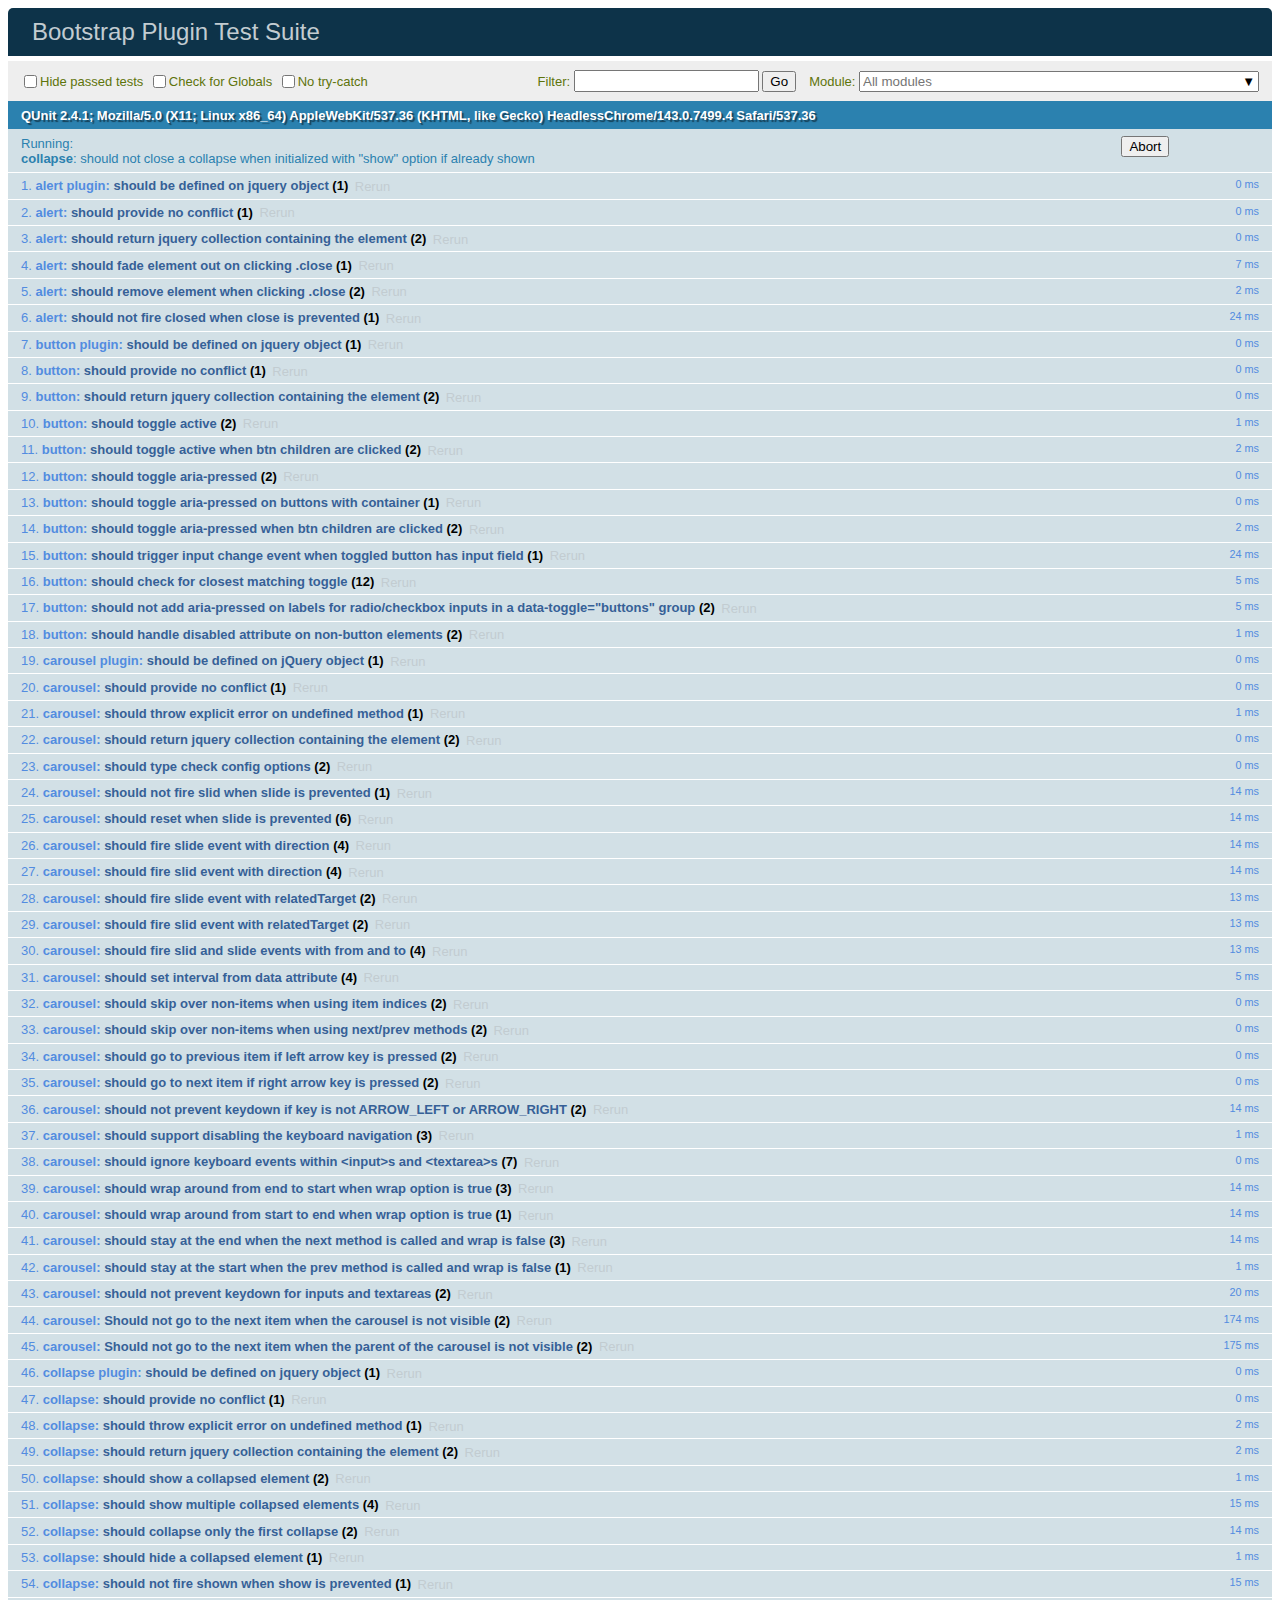
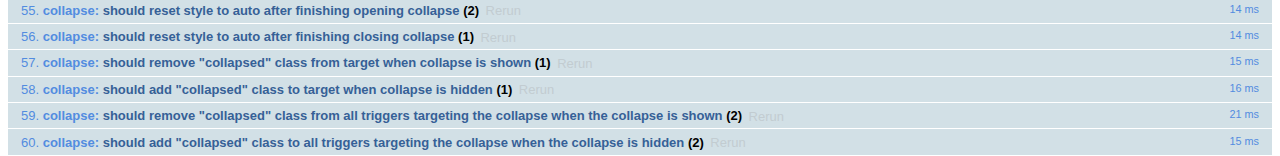
<file: bootstrap/js/tests/index.html>
<!doctype html>
<html lang="en">
  <head>
    <meta charset="utf-8">
    <meta name="viewport" content="width=device-width, initial-scale=1, shrink-to-fit=no">
    <title>Bootstrap Plugin Test Suite</title>

    <!-- jQuery -->
    <script>
      (function () {
        var path = '../../assets/js/vendor/jquery-slim.min.js'
        // get jquery param from the query string.
        var jQueryVersion = location.search.match(/[?&]jquery=(.*?)(?=&|$)/)

        // If a version was specified, use that version from our vendor folder
        if (jQueryVersion) {
          path = 'vendor/jquery-' + jQueryVersion[1] + '.min.js'
        }
        document.write('<script src="' + path + '"><\/script>')
      }())
    </script>
    <script src="../../assets/js/vendor/popper.min.js"></script>

    <!-- QUnit -->
    <link rel="stylesheet" href="vendor/qunit.css" media="screen">
    <script src="vendor/qunit.js"></script>

    <script>
      // Disable jQuery event aliases to ensure we don't accidentally use any of them
      [
        'blur',
        'focus',
        'focusin',
        'focusout',
        'resize',
        'scroll',
        'click',
        'dblclick',
        'mousedown',
        'mouseup',
        'mousemove',
        'mouseover',
        'mouseout',
        'mouseenter',
        'mouseleave',
        'change',
        'select',
        'submit',
        'keydown',
        'keypress',
        'keyup',
        'contextmenu'
      ].forEach(function(eventAlias) {
        $.fn[eventAlias] = function() {
          throw new Error('Using the ".' + eventAlias + '()" method is not allowed, so that Bootstrap can be compatible with custom jQuery builds which exclude the "event aliases" module that defines said method. See https://github.com/twbs/bootstrap/blob/master/CONTRIBUTING.md#js')
        }
      })

      // Require assert.expect in each test
      QUnit.config.requireExpects = true

      // See https://github.com/axemclion/grunt-saucelabs#test-result-details-with-qunit
      var log = []
      var testName

      QUnit.done(function(testResults) {
        var tests = []
        for (var i = 0; i < log.length; i++) {
          var details = log[i]
          tests.push({
            name: details.name,
            result: details.result,
            expected: details.expected,
            actual: details.actual,
            source: details.source
          })
        }
        testResults.tests = tests

        window.global_test_results = testResults
      })

      QUnit.testStart(function(testDetails) {
        QUnit.log(function(details) {
          if (!details.result) {
            details.name = testDetails.name
            log.push(details)
          }
        })
      })

      // Display fixture on-screen on iOS to avoid false positives
      // See https://github.com/twbs/bootstrap/pull/15955
      if (/iPhone|iPad|iPod/.test(navigator.userAgent)) {
        QUnit.begin(function() {
          $('#qunit-fixture').css({ top: 0, left: 0 })
        })

        QUnit.done(function() {
          $('#qunit-fixture').css({ top: '', left: '' })
        })
      }
    </script>

    <!-- Transpiled Plugins -->
    <script src="../dist/util.js"></script>
    <script src="../dist/alert.js"></script>
    <script src="../dist/button.js"></script>
    <script src="../dist/carousel.js"></script>
    <script src="../dist/collapse.js"></script>
    <script src="../dist/dropdown.js"></script>
    <script src="../dist/modal.js"></script>
    <script src="../dist/scrollspy.js"></script>
    <script src="../dist/tab.js"></script>
    <script src="../dist/tooltip.js"></script>
    <script src="../dist/popover.js"></script>

    <!-- Unit Tests -->
    <script src="unit/alert.js"></script>
    <script src="unit/button.js"></script>
    <script src="unit/carousel.js"></script>
    <script src="unit/collapse.js"></script>
    <script src="unit/dropdown.js"></script>
    <script src="unit/modal.js"></script>
    <script src="unit/scrollspy.js"></script>
    <script src="unit/tab.js"></script>
    <script src="unit/tooltip.js"></script>
    <script src="unit/popover.js"></script>
    <script src="unit/util.js"></script>
  </head>
  <body>
    <div id="qunit-container">
      <div id="qunit"></div>
      <div id="qunit-fixture"></div>
    </div>
  </body>
</html>
</file>
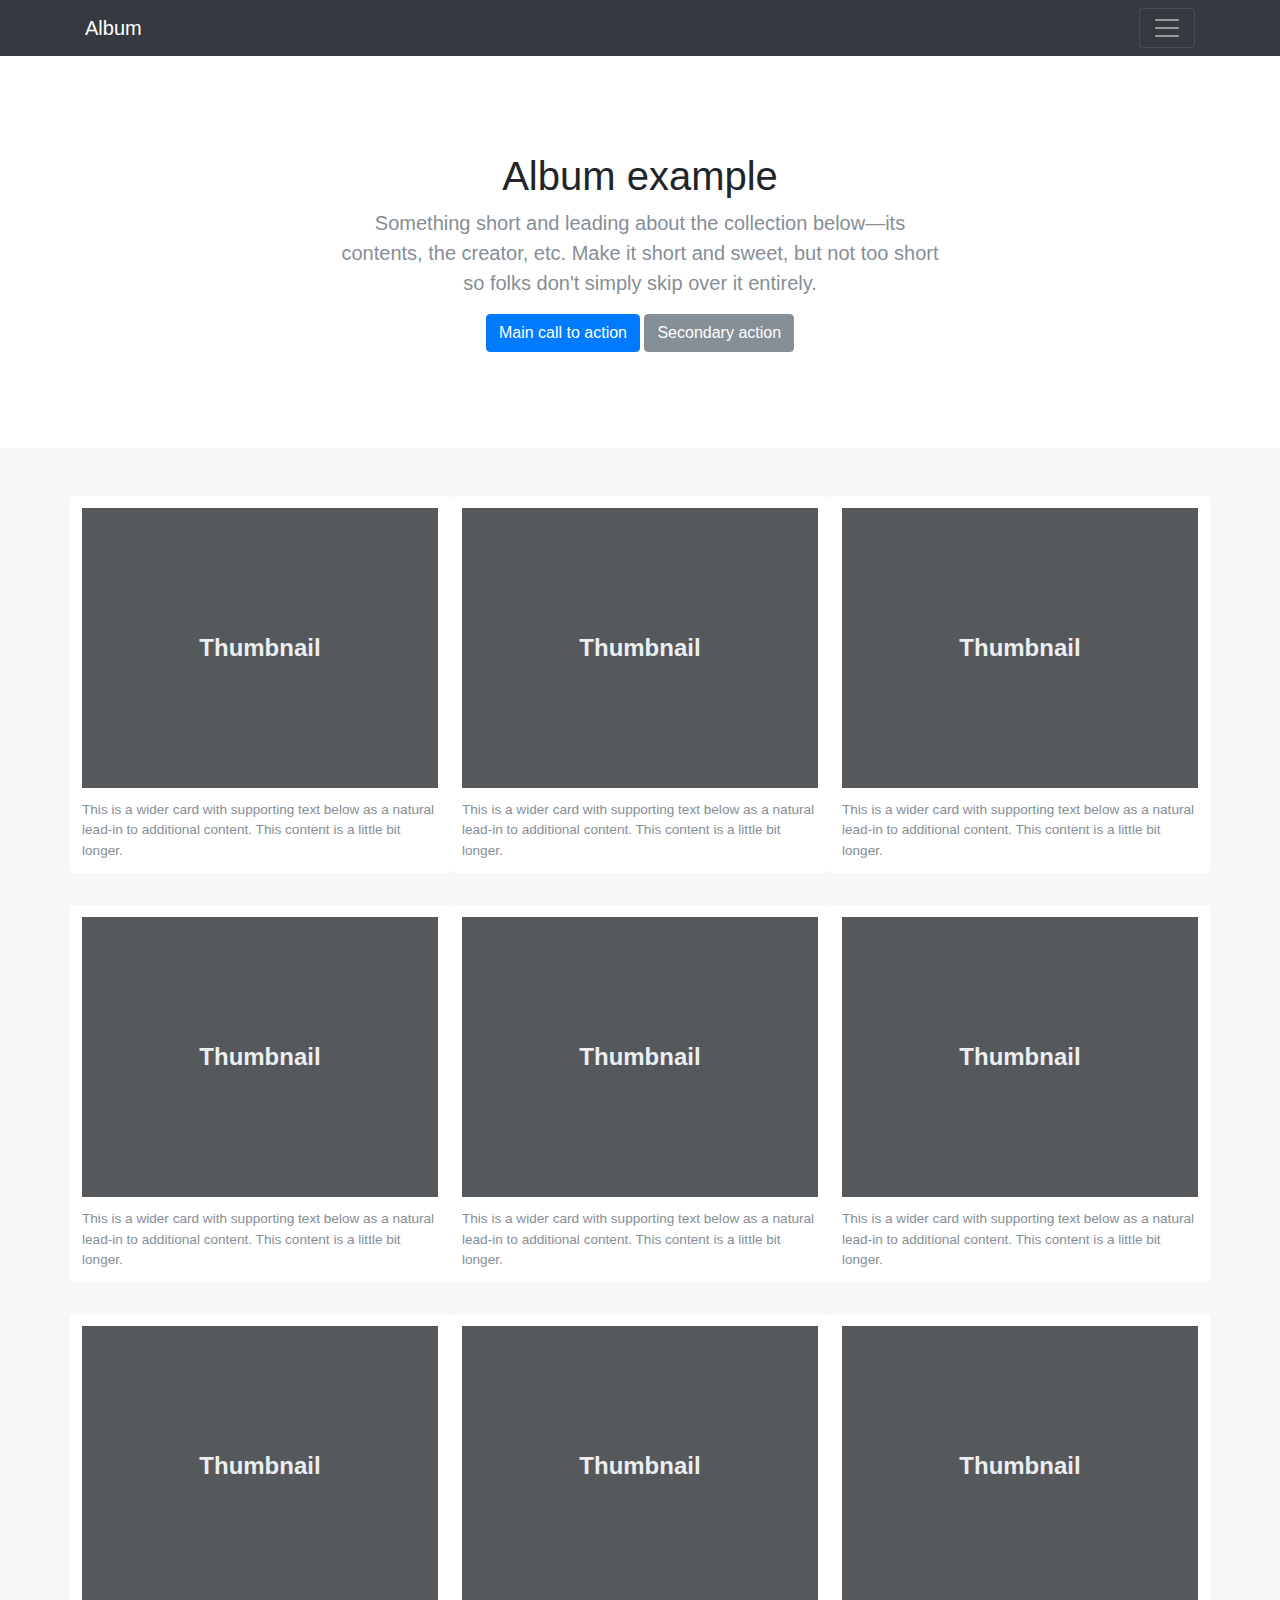
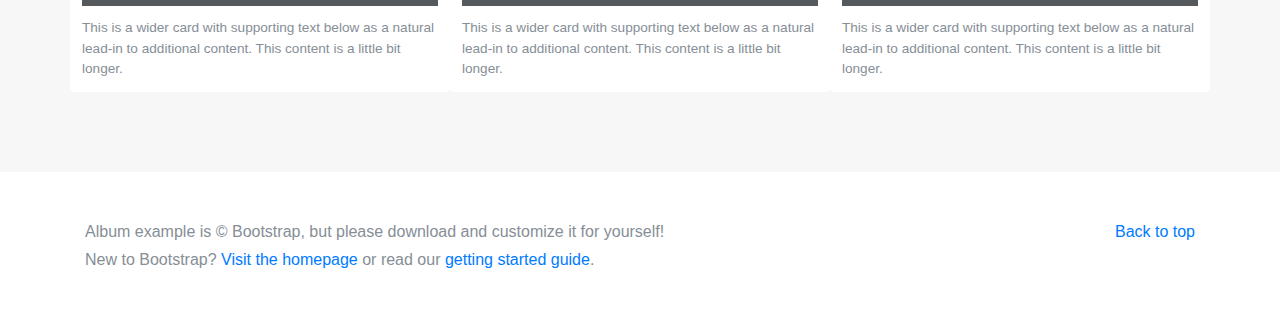
<file: bootstrap/docs/4.0/examples/album/index.html>
<!doctype html>
<html lang="en">
  <head>
    <meta charset="utf-8">
    <meta name="viewport" content="width=device-width, initial-scale=1, shrink-to-fit=no">
    <meta name="description" content="">
    <meta name="author" content="">
    <link rel="icon" href="../../../../favicon.ico">

    <title>Album example for Bootstrap</title>

    <!-- Bootstrap core CSS -->
    <link href="../../../../dist/css/bootstrap.min.css" rel="stylesheet">

    <!-- Custom styles for this template -->
    <link href="album.css" rel="stylesheet">
  </head>

  <body>

    <header>
      <div class="collapse bg-dark" id="navbarHeader">
        <div class="container">
          <div class="row">
            <div class="col-sm-8 py-4">
              <h4 class="text-white">About</h4>
              <p class="text-muted">Add some information about the album below, the author, or any other background context. Make it a few sentences long so folks can pick up some informative tidbits. Then, link them off to some social networking sites or contact information.</p>
            </div>
            <div class="col-sm-4 py-4">
              <h4 class="text-white">Contact</h4>
              <ul class="list-unstyled">
                <li><a href="#" class="text-white">Follow on Twitter</a></li>
                <li><a href="#" class="text-white">Like on Facebook</a></li>
                <li><a href="#" class="text-white">Email me</a></li>
              </ul>
            </div>
          </div>
        </div>
      </div>
      <div class="navbar navbar-dark bg-dark">
        <div class="container d-flex justify-content-between">
          <a href="#" class="navbar-brand">Album</a>
          <button class="navbar-toggler" type="button" data-toggle="collapse" data-target="#navbarHeader" aria-controls="navbarHeader" aria-expanded="false" aria-label="Toggle navigation">
            <span class="navbar-toggler-icon"></span>
          </button>
        </div>
      </div>
    </header>

    <main role="main">

      <section class="jumbotron text-center">
        <div class="container">
          <h1 class="jumbotron-heading">Album example</h1>
          <p class="lead text-muted">Something short and leading about the collection below—its contents, the creator, etc. Make it short and sweet, but not too short so folks don't simply skip over it entirely.</p>
          <p>
            <a href="#" class="btn btn-primary">Main call to action</a>
            <a href="#" class="btn btn-secondary">Secondary action</a>
          </p>
        </div>
      </section>

      <div class="album text-muted">
        <div class="container">

          <div class="row">
            <div class="card">
              <img data-src="holder.js/100px280?theme=thumb" alt="Card image cap">
              <p class="card-text">This is a wider card with supporting text below as a natural lead-in to additional content. This content is a little bit longer.</p>
            </div>
            <div class="card">
              <img data-src="holder.js/100px280?theme=thumb" alt="Card image cap">
              <p class="card-text">This is a wider card with supporting text below as a natural lead-in to additional content. This content is a little bit longer.</p>
            </div>
            <div class="card">
              <img data-src="holder.js/100px280?theme=thumb" alt="Card image cap">
              <p class="card-text">This is a wider card with supporting text below as a natural lead-in to additional content. This content is a little bit longer.</p>
            </div>

            <div class="card">
              <img data-src="holder.js/100px280?theme=thumb" alt="Card image cap">
              <p class="card-text">This is a wider card with supporting text below as a natural lead-in to additional content. This content is a little bit longer.</p>
            </div>
            <div class="card">
              <img data-src="holder.js/100px280?theme=thumb" alt="Card image cap">
              <p class="card-text">This is a wider card with supporting text below as a natural lead-in to additional content. This content is a little bit longer.</p>
            </div>
            <div class="card">
              <img data-src="holder.js/100px280?theme=thumb" alt="Card image cap">
              <p class="card-text">This is a wider card with supporting text below as a natural lead-in to additional content. This content is a little bit longer.</p>
            </div>

            <div class="card">
              <img data-src="holder.js/100px280?theme=thumb" alt="Card image cap">
              <p class="card-text">This is a wider card with supporting text below as a natural lead-in to additional content. This content is a little bit longer.</p>
            </div>
            <div class="card">
              <img data-src="holder.js/100px280?theme=thumb" alt="Card image cap">
              <p class="card-text">This is a wider card with supporting text below as a natural lead-in to additional content. This content is a little bit longer.</p>
            </div>
            <div class="card">
              <img data-src="holder.js/100px280?theme=thumb" alt="Card image cap">
              <p class="card-text">This is a wider card with supporting text below as a natural lead-in to additional content. This content is a little bit longer.</p>
            </div>
          </div>

        </div>
      </div>

    </main>

    <footer class="text-muted">
      <div class="container">
        <p class="float-right">
          <a href="#">Back to top</a>
        </p>
        <p>Album example is &copy; Bootstrap, but please download and customize it for yourself!</p>
        <p>New to Bootstrap? <a href="../../">Visit the homepage</a> or read our <a href="../../getting-started/">getting started guide</a>.</p>
      </div>
    </footer>

    <!-- Bootstrap core JavaScript
    ================================================== -->
    <!-- Placed at the end of the document so the pages load faster -->
    <script src="https://code.jquery.com/jquery-3.2.1.slim.min.js" integrity="sha384-KJ3o2DKtIkvYIK3UENzmM7KCkRr/rE9/Qpg6aAZGJwFDMVNA/GpGFF93hXpG5KkN" crossorigin="anonymous"></script>
    <script>window.jQuery || document.write('<script src="../../../../assets/js/vendor/jquery-slim.min.js"><\/script>')</script>
    <script src="../../../../assets/js/vendor/popper.min.js"></script>
    <script src="../../../../dist/js/bootstrap.min.js"></script>
    <script src="../../../../assets/js/vendor/holder.min.js"></script>
    <script>
      Holder.addTheme('thumb', {
        bg: '#55595c',
        fg: '#eceeef',
        text: 'Thumbnail'
      });
    </script>
  </body>
</html>
</file>
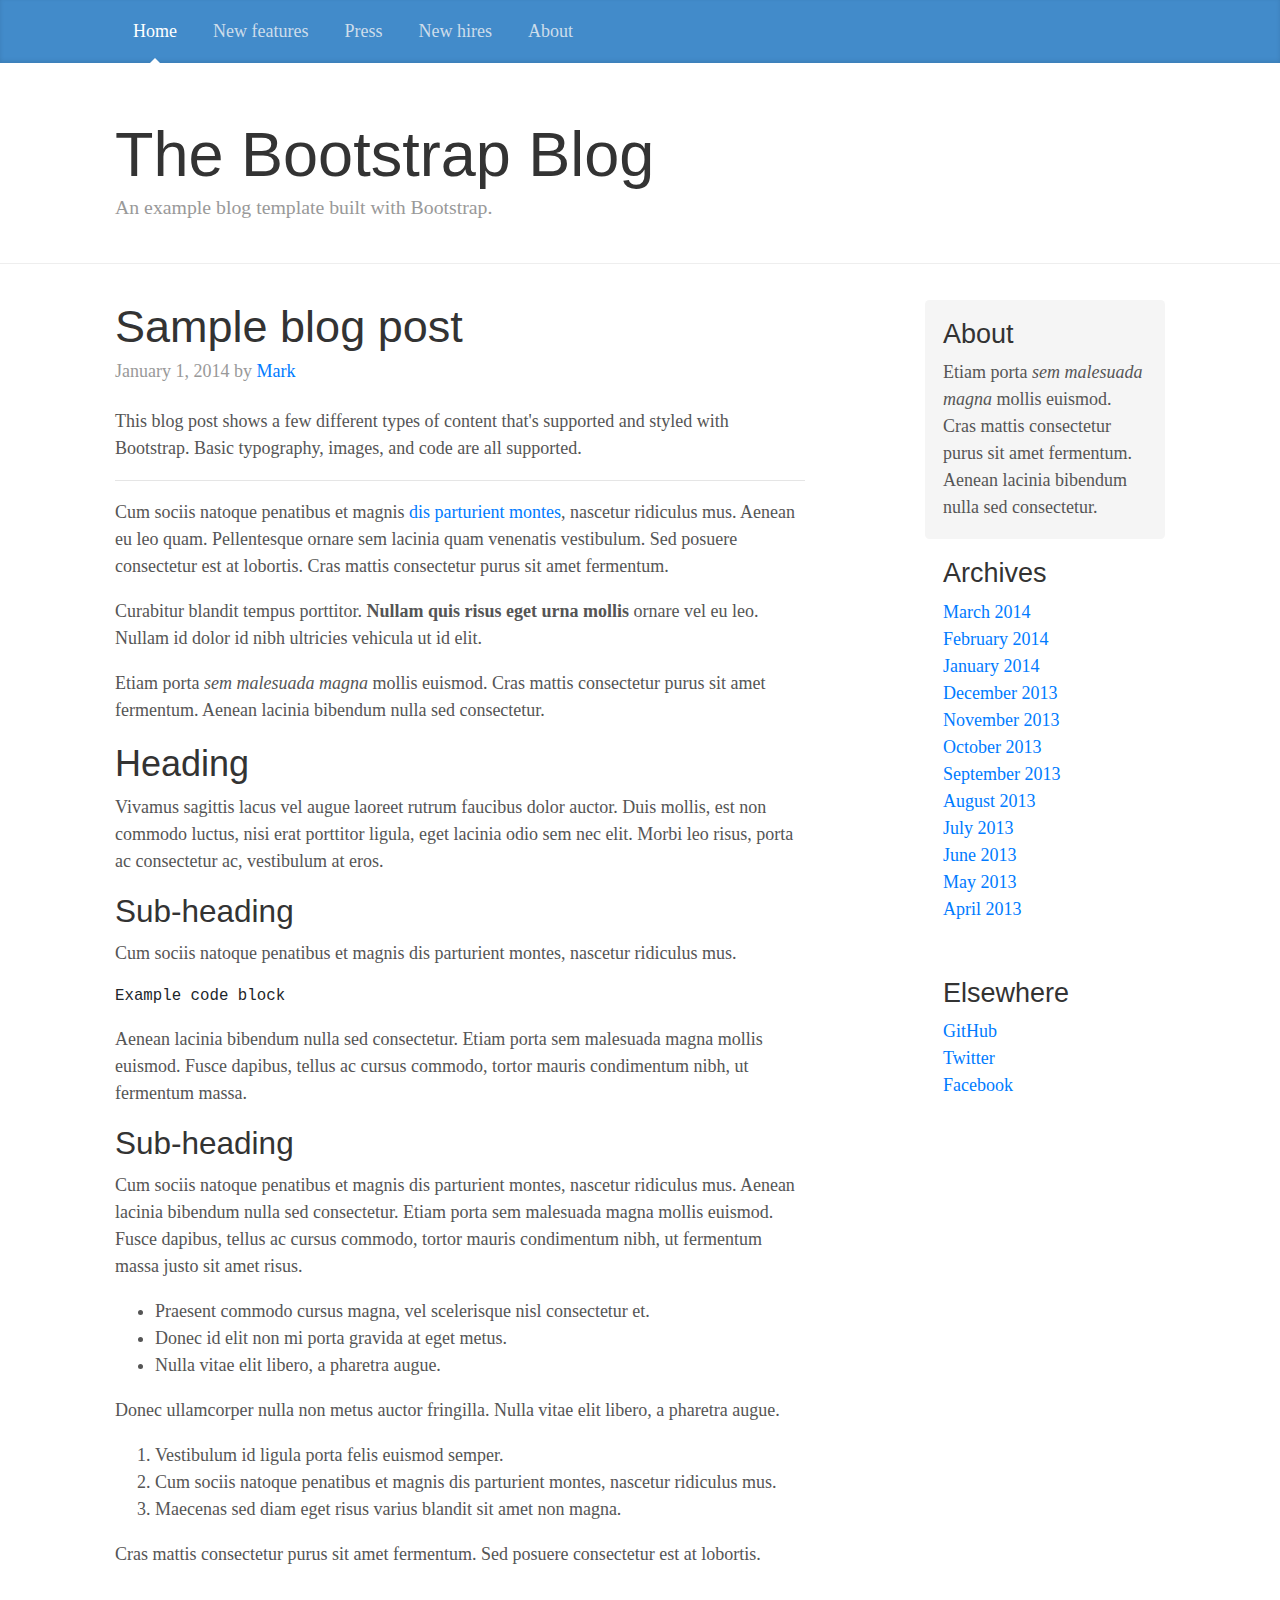
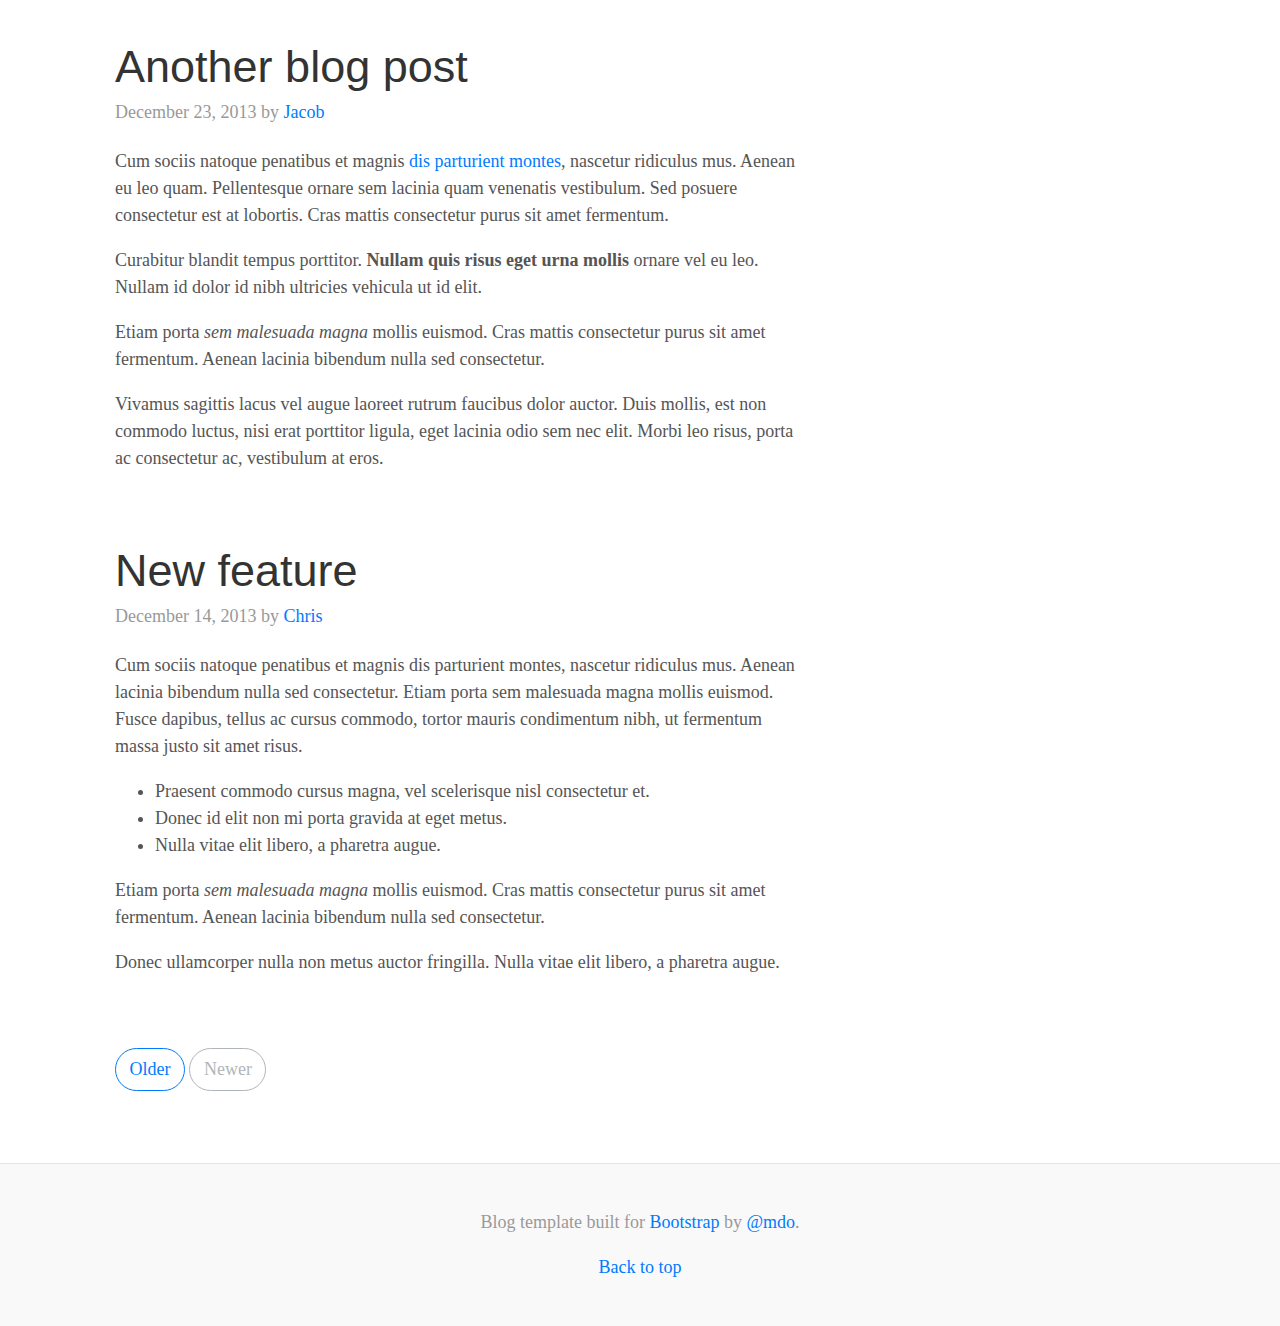
<file: bootstrap/docs/4.0/examples/blog/index.html>
<!doctype html>
<html lang="en">
  <head>
    <meta charset="utf-8">
    <meta name="viewport" content="width=device-width, initial-scale=1, shrink-to-fit=no">
    <meta name="description" content="">
    <meta name="author" content="">
    <link rel="icon" href="../../../../favicon.ico">

    <title>Blog Template for Bootstrap</title>

    <!-- Bootstrap core CSS -->
    <link href="../../../../dist/css/bootstrap.min.css" rel="stylesheet">

    <!-- Custom styles for this template -->
    <link href="blog.css" rel="stylesheet">
  </head>

  <body>

    <header>
      <div class="blog-masthead">
        <div class="container">
          <nav class="nav">
            <a class="nav-link active" href="#">Home</a>
            <a class="nav-link" href="#">New features</a>
            <a class="nav-link" href="#">Press</a>
            <a class="nav-link" href="#">New hires</a>
            <a class="nav-link" href="#">About</a>
          </nav>
        </div>
      </div>

      <div class="blog-header">
        <div class="container">
          <h1 class="blog-title">The Bootstrap Blog</h1>
          <p class="lead blog-description">An example blog template built with Bootstrap.</p>
        </div>
      </div>
    </header>

    <main role="main" class="container">

      <div class="row">

        <div class="col-sm-8 blog-main">

          <div class="blog-post">
            <h2 class="blog-post-title">Sample blog post</h2>
            <p class="blog-post-meta">January 1, 2014 by <a href="#">Mark</a></p>

            <p>This blog post shows a few different types of content that's supported and styled with Bootstrap. Basic typography, images, and code are all supported.</p>
            <hr>
            <p>Cum sociis natoque penatibus et magnis <a href="#">dis parturient montes</a>, nascetur ridiculus mus. Aenean eu leo quam. Pellentesque ornare sem lacinia quam venenatis vestibulum. Sed posuere consectetur est at lobortis. Cras mattis consectetur purus sit amet fermentum.</p>
            <blockquote>
              <p>Curabitur blandit tempus porttitor. <strong>Nullam quis risus eget urna mollis</strong> ornare vel eu leo. Nullam id dolor id nibh ultricies vehicula ut id elit.</p>
            </blockquote>
            <p>Etiam porta <em>sem malesuada magna</em> mollis euismod. Cras mattis consectetur purus sit amet fermentum. Aenean lacinia bibendum nulla sed consectetur.</p>
            <h2>Heading</h2>
            <p>Vivamus sagittis lacus vel augue laoreet rutrum faucibus dolor auctor. Duis mollis, est non commodo luctus, nisi erat porttitor ligula, eget lacinia odio sem nec elit. Morbi leo risus, porta ac consectetur ac, vestibulum at eros.</p>
            <h3>Sub-heading</h3>
            <p>Cum sociis natoque penatibus et magnis dis parturient montes, nascetur ridiculus mus.</p>
            <pre><code>Example code block</code></pre>
            <p>Aenean lacinia bibendum nulla sed consectetur. Etiam porta sem malesuada magna mollis euismod. Fusce dapibus, tellus ac cursus commodo, tortor mauris condimentum nibh, ut fermentum massa.</p>
            <h3>Sub-heading</h3>
            <p>Cum sociis natoque penatibus et magnis dis parturient montes, nascetur ridiculus mus. Aenean lacinia bibendum nulla sed consectetur. Etiam porta sem malesuada magna mollis euismod. Fusce dapibus, tellus ac cursus commodo, tortor mauris condimentum nibh, ut fermentum massa justo sit amet risus.</p>
            <ul>
              <li>Praesent commodo cursus magna, vel scelerisque nisl consectetur et.</li>
              <li>Donec id elit non mi porta gravida at eget metus.</li>
              <li>Nulla vitae elit libero, a pharetra augue.</li>
            </ul>
            <p>Donec ullamcorper nulla non metus auctor fringilla. Nulla vitae elit libero, a pharetra augue.</p>
            <ol>
              <li>Vestibulum id ligula porta felis euismod semper.</li>
              <li>Cum sociis natoque penatibus et magnis dis parturient montes, nascetur ridiculus mus.</li>
              <li>Maecenas sed diam eget risus varius blandit sit amet non magna.</li>
            </ol>
            <p>Cras mattis consectetur purus sit amet fermentum. Sed posuere consectetur est at lobortis.</p>
          </div><!-- /.blog-post -->

          <div class="blog-post">
            <h2 class="blog-post-title">Another blog post</h2>
            <p class="blog-post-meta">December 23, 2013 by <a href="#">Jacob</a></p>

            <p>Cum sociis natoque penatibus et magnis <a href="#">dis parturient montes</a>, nascetur ridiculus mus. Aenean eu leo quam. Pellentesque ornare sem lacinia quam venenatis vestibulum. Sed posuere consectetur est at lobortis. Cras mattis consectetur purus sit amet fermentum.</p>
            <blockquote>
              <p>Curabitur blandit tempus porttitor. <strong>Nullam quis risus eget urna mollis</strong> ornare vel eu leo. Nullam id dolor id nibh ultricies vehicula ut id elit.</p>
            </blockquote>
            <p>Etiam porta <em>sem malesuada magna</em> mollis euismod. Cras mattis consectetur purus sit amet fermentum. Aenean lacinia bibendum nulla sed consectetur.</p>
            <p>Vivamus sagittis lacus vel augue laoreet rutrum faucibus dolor auctor. Duis mollis, est non commodo luctus, nisi erat porttitor ligula, eget lacinia odio sem nec elit. Morbi leo risus, porta ac consectetur ac, vestibulum at eros.</p>
          </div><!-- /.blog-post -->

          <div class="blog-post">
            <h2 class="blog-post-title">New feature</h2>
            <p class="blog-post-meta">December 14, 2013 by <a href="#">Chris</a></p>

            <p>Cum sociis natoque penatibus et magnis dis parturient montes, nascetur ridiculus mus. Aenean lacinia bibendum nulla sed consectetur. Etiam porta sem malesuada magna mollis euismod. Fusce dapibus, tellus ac cursus commodo, tortor mauris condimentum nibh, ut fermentum massa justo sit amet risus.</p>
            <ul>
              <li>Praesent commodo cursus magna, vel scelerisque nisl consectetur et.</li>
              <li>Donec id elit non mi porta gravida at eget metus.</li>
              <li>Nulla vitae elit libero, a pharetra augue.</li>
            </ul>
            <p>Etiam porta <em>sem malesuada magna</em> mollis euismod. Cras mattis consectetur purus sit amet fermentum. Aenean lacinia bibendum nulla sed consectetur.</p>
            <p>Donec ullamcorper nulla non metus auctor fringilla. Nulla vitae elit libero, a pharetra augue.</p>
          </div><!-- /.blog-post -->

          <nav class="blog-pagination">
            <a class="btn btn-outline-primary" href="#">Older</a>
            <a class="btn btn-outline-secondary disabled" href="#">Newer</a>
          </nav>

        </div><!-- /.blog-main -->

        <aside class="col-sm-3 ml-sm-auto blog-sidebar">
          <div class="sidebar-module sidebar-module-inset">
            <h4>About</h4>
            <p>Etiam porta <em>sem malesuada magna</em> mollis euismod. Cras mattis consectetur purus sit amet fermentum. Aenean lacinia bibendum nulla sed consectetur.</p>
          </div>
          <div class="sidebar-module">
            <h4>Archives</h4>
            <ol class="list-unstyled">
              <li><a href="#">March 2014</a></li>
              <li><a href="#">February 2014</a></li>
              <li><a href="#">January 2014</a></li>
              <li><a href="#">December 2013</a></li>
              <li><a href="#">November 2013</a></li>
              <li><a href="#">October 2013</a></li>
              <li><a href="#">September 2013</a></li>
              <li><a href="#">August 2013</a></li>
              <li><a href="#">July 2013</a></li>
              <li><a href="#">June 2013</a></li>
              <li><a href="#">May 2013</a></li>
              <li><a href="#">April 2013</a></li>
            </ol>
          </div>
          <div class="sidebar-module">
            <h4>Elsewhere</h4>
            <ol class="list-unstyled">
              <li><a href="#">GitHub</a></li>
              <li><a href="#">Twitter</a></li>
              <li><a href="#">Facebook</a></li>
            </ol>
          </div>
        </aside><!-- /.blog-sidebar -->

      </div><!-- /.row -->

    </main><!-- /.container -->

    <footer class="blog-footer">
      <p>Blog template built for <a href="https://getbootstrap.com/">Bootstrap</a> by <a href="https://twitter.com/mdo">@mdo</a>.</p>
      <p>
        <a href="#">Back to top</a>
      </p>
    </footer>

    <!-- Bootstrap core JavaScript
    ================================================== -->
    <!-- Placed at the end of the document so the pages load faster -->
    <script src="https://code.jquery.com/jquery-3.2.1.slim.min.js" integrity="sha384-KJ3o2DKtIkvYIK3UENzmM7KCkRr/rE9/Qpg6aAZGJwFDMVNA/GpGFF93hXpG5KkN" crossorigin="anonymous"></script>
    <script>window.jQuery || document.write('<script src="../../../../assets/js/vendor/jquery-slim.min.js"><\/script>')</script>
    <script src="../../../../assets/js/vendor/popper.min.js"></script>
    <script src="../../../../dist/js/bootstrap.min.js"></script>
  </body>
</html>
</file>
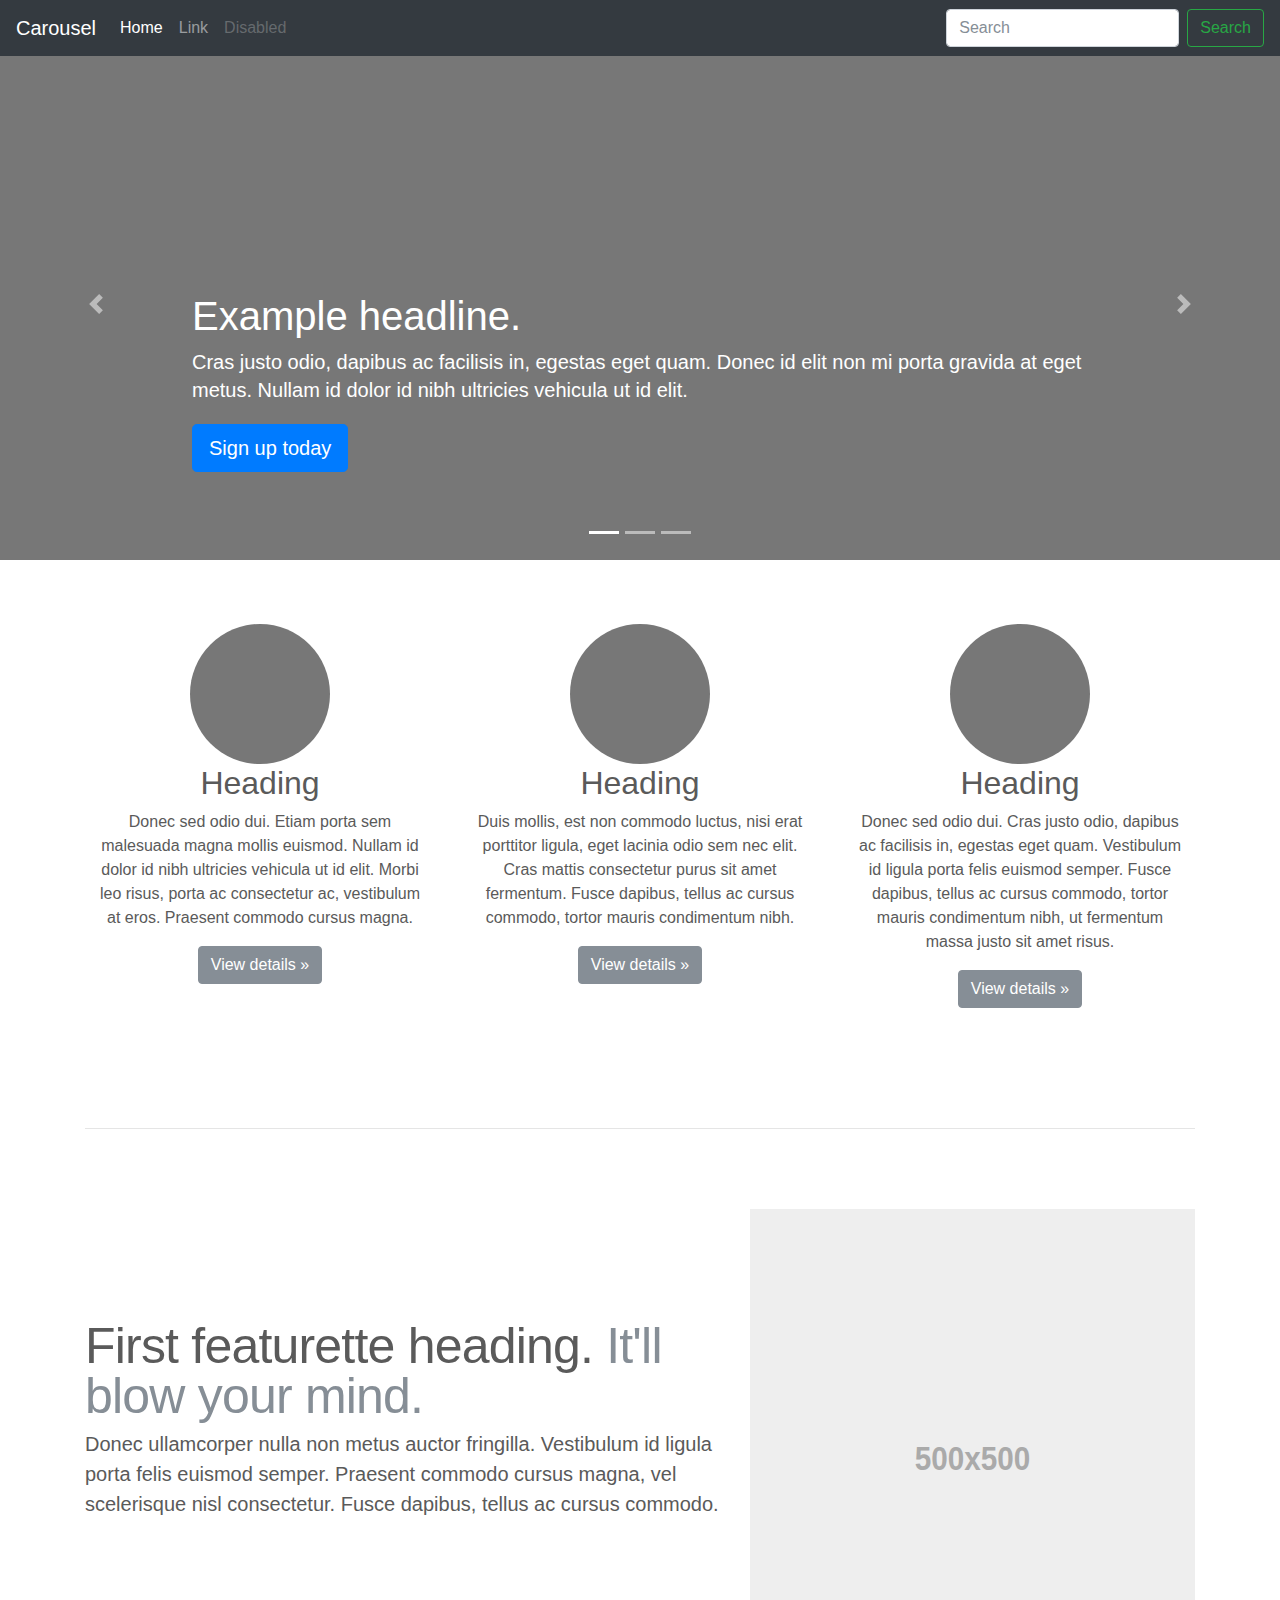
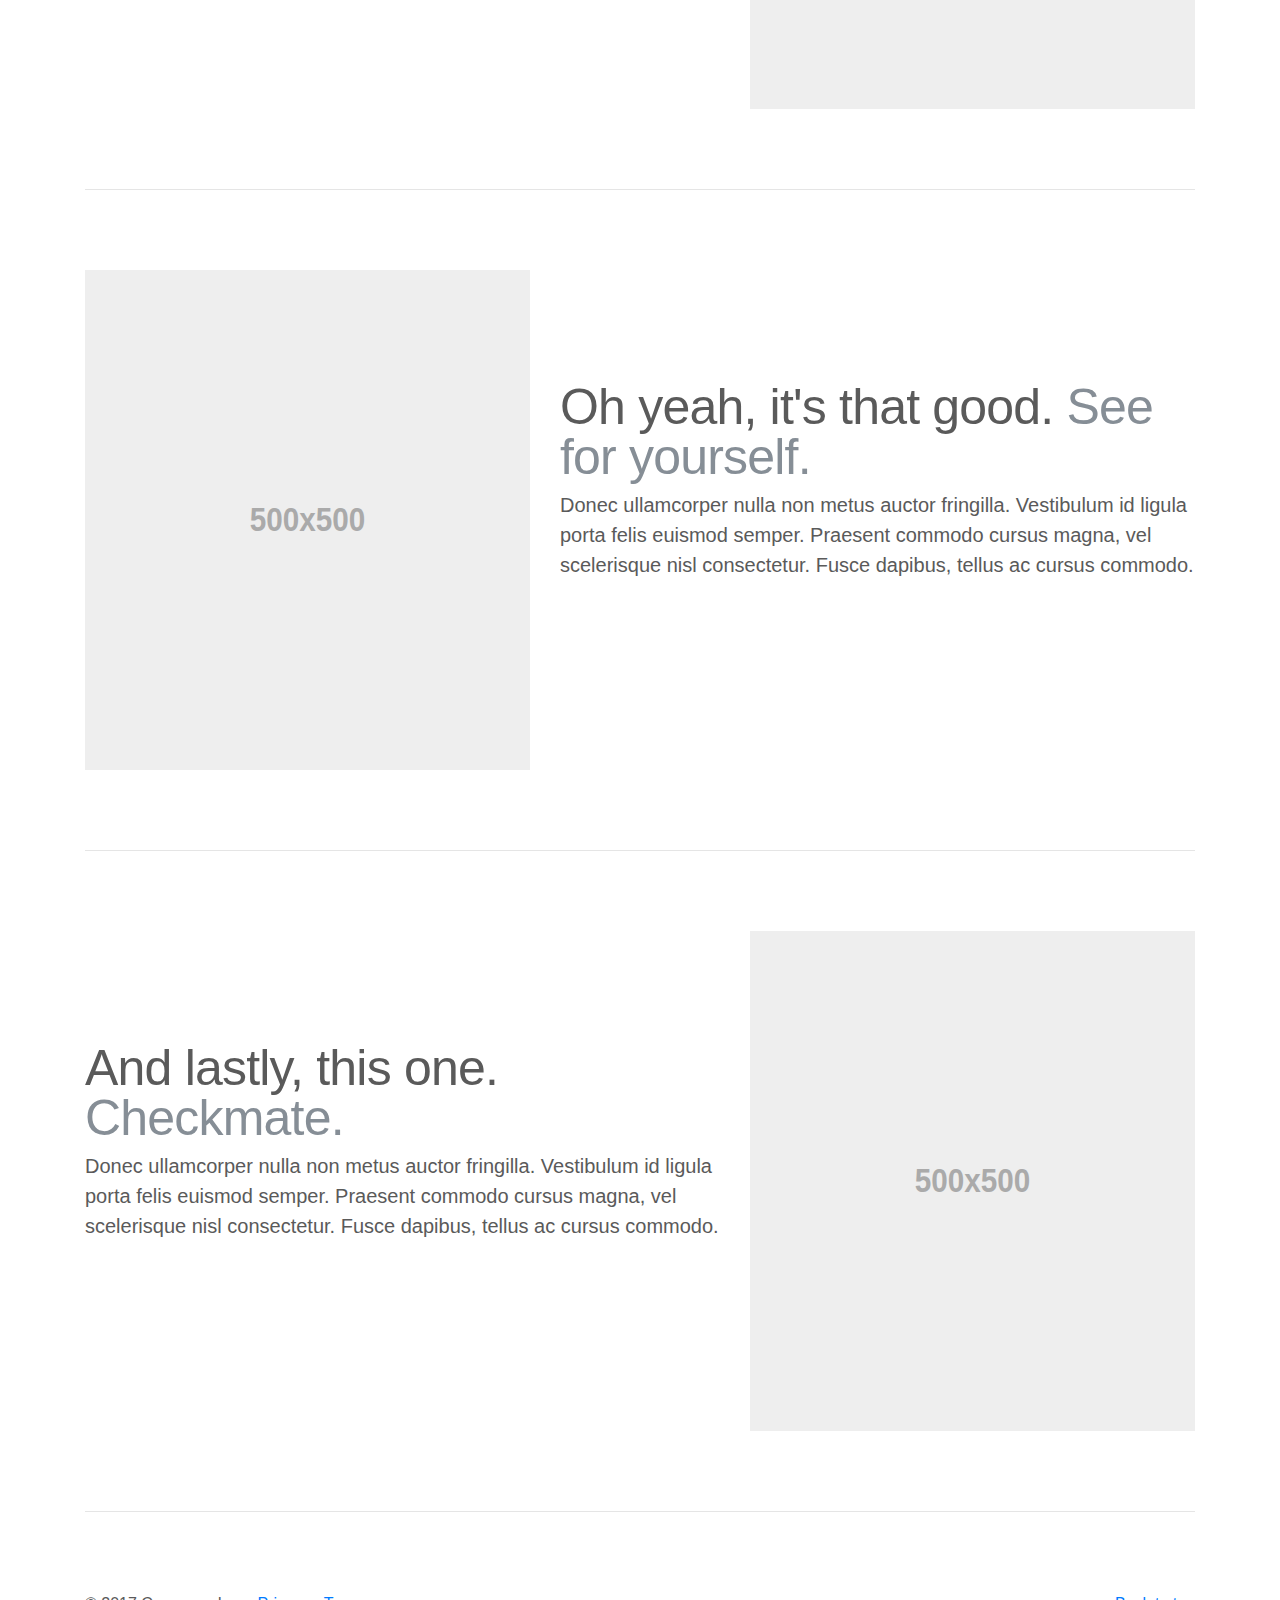
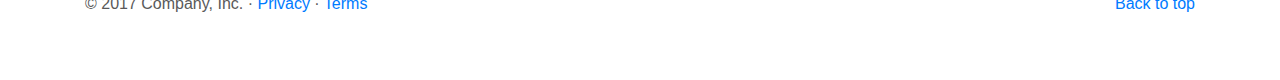
<file: bootstrap/docs/4.0/examples/carousel/index.html>
<!doctype html>
<html lang="en">
  <head>
    <meta charset="utf-8">
    <meta name="viewport" content="width=device-width, initial-scale=1, shrink-to-fit=no">
    <meta name="description" content="">
    <meta name="author" content="">
    <link rel="icon" href="../../../../favicon.ico">

    <title>Carousel Template for Bootstrap</title>

    <!-- Bootstrap core CSS -->
    <link href="../../../../dist/css/bootstrap.min.css" rel="stylesheet">

    <!-- Custom styles for this template -->
    <link href="carousel.css" rel="stylesheet">
  </head>
  <body>

    <header>
      <nav class="navbar navbar-expand-md navbar-dark fixed-top bg-dark">
        <a class="navbar-brand" href="#">Carousel</a>
        <button class="navbar-toggler" type="button" data-toggle="collapse" data-target="#navbarCollapse" aria-controls="navbarCollapse" aria-expanded="false" aria-label="Toggle navigation">
          <span class="navbar-toggler-icon"></span>
        </button>
        <div class="collapse navbar-collapse" id="navbarCollapse">
          <ul class="navbar-nav mr-auto">
            <li class="nav-item active">
              <a class="nav-link" href="#">Home <span class="sr-only">(current)</span></a>
            </li>
            <li class="nav-item">
              <a class="nav-link" href="#">Link</a>
            </li>
            <li class="nav-item">
              <a class="nav-link disabled" href="#">Disabled</a>
            </li>
          </ul>
          <form class="form-inline mt-2 mt-md-0">
            <input class="form-control mr-sm-2" type="text" placeholder="Search" aria-label="Search">
            <button class="btn btn-outline-success my-2 my-sm-0" type="submit">Search</button>
          </form>
        </div>
      </nav>
    </header>

    <main role="main">

      <div id="myCarousel" class="carousel slide" data-ride="carousel">
        <ol class="carousel-indicators">
          <li data-target="#myCarousel" data-slide-to="0" class="active"></li>
          <li data-target="#myCarousel" data-slide-to="1"></li>
          <li data-target="#myCarousel" data-slide-to="2"></li>
        </ol>
        <div class="carousel-inner">
          <div class="carousel-item active">
            <img class="first-slide" src="[data-uri]" alt="First slide">
            <div class="container">
              <div class="carousel-caption text-left">
                <h1>Example headline.</h1>
                <p>Cras justo odio, dapibus ac facilisis in, egestas eget quam. Donec id elit non mi porta gravida at eget metus. Nullam id dolor id nibh ultricies vehicula ut id elit.</p>
                <p><a class="btn btn-lg btn-primary" href="#" role="button">Sign up today</a></p>
              </div>
            </div>
          </div>
          <div class="carousel-item">
            <img class="second-slide" src="[data-uri]" alt="Second slide">
            <div class="container">
              <div class="carousel-caption">
                <h1>Another example headline.</h1>
                <p>Cras justo odio, dapibus ac facilisis in, egestas eget quam. Donec id elit non mi porta gravida at eget metus. Nullam id dolor id nibh ultricies vehicula ut id elit.</p>
                <p><a class="btn btn-lg btn-primary" href="#" role="button">Learn more</a></p>
              </div>
            </div>
          </div>
          <div class="carousel-item">
            <img class="third-slide" src="[data-uri]" alt="Third slide">
            <div class="container">
              <div class="carousel-caption text-right">
                <h1>One more for good measure.</h1>
                <p>Cras justo odio, dapibus ac facilisis in, egestas eget quam. Donec id elit non mi porta gravida at eget metus. Nullam id dolor id nibh ultricies vehicula ut id elit.</p>
                <p><a class="btn btn-lg btn-primary" href="#" role="button">Browse gallery</a></p>
              </div>
            </div>
          </div>
        </div>
        <a class="carousel-control-prev" href="#myCarousel" role="button" data-slide="prev">
          <span class="carousel-control-prev-icon" aria-hidden="true"></span>
          <span class="sr-only">Previous</span>
        </a>
        <a class="carousel-control-next" href="#myCarousel" role="button" data-slide="next">
          <span class="carousel-control-next-icon" aria-hidden="true"></span>
          <span class="sr-only">Next</span>
        </a>
      </div>


      <!-- Marketing messaging and featurettes
      ================================================== -->
      <!-- Wrap the rest of the page in another container to center all the content. -->

      <div class="container marketing">

        <!-- Three columns of text below the carousel -->
        <div class="row">
          <div class="col-lg-4">
            <img class="rounded-circle" src="[data-uri]" alt="Generic placeholder image" width="140" height="140">
            <h2>Heading</h2>
            <p>Donec sed odio dui. Etiam porta sem malesuada magna mollis euismod. Nullam id dolor id nibh ultricies vehicula ut id elit. Morbi leo risus, porta ac consectetur ac, vestibulum at eros. Praesent commodo cursus magna.</p>
            <p><a class="btn btn-secondary" href="#" role="button">View details &raquo;</a></p>
          </div><!-- /.col-lg-4 -->
          <div class="col-lg-4">
            <img class="rounded-circle" src="[data-uri]" alt="Generic placeholder image" width="140" height="140">
            <h2>Heading</h2>
            <p>Duis mollis, est non commodo luctus, nisi erat porttitor ligula, eget lacinia odio sem nec elit. Cras mattis consectetur purus sit amet fermentum. Fusce dapibus, tellus ac cursus commodo, tortor mauris condimentum nibh.</p>
            <p><a class="btn btn-secondary" href="#" role="button">View details &raquo;</a></p>
          </div><!-- /.col-lg-4 -->
          <div class="col-lg-4">
            <img class="rounded-circle" src="[data-uri]" alt="Generic placeholder image" width="140" height="140">
            <h2>Heading</h2>
            <p>Donec sed odio dui. Cras justo odio, dapibus ac facilisis in, egestas eget quam. Vestibulum id ligula porta felis euismod semper. Fusce dapibus, tellus ac cursus commodo, tortor mauris condimentum nibh, ut fermentum massa justo sit amet risus.</p>
            <p><a class="btn btn-secondary" href="#" role="button">View details &raquo;</a></p>
          </div><!-- /.col-lg-4 -->
        </div><!-- /.row -->


        <!-- START THE FEATURETTES -->

        <hr class="featurette-divider">

        <div class="row featurette">
          <div class="col-md-7">
            <h2 class="featurette-heading">First featurette heading. <span class="text-muted">It'll blow your mind.</span></h2>
            <p class="lead">Donec ullamcorper nulla non metus auctor fringilla. Vestibulum id ligula porta felis euismod semper. Praesent commodo cursus magna, vel scelerisque nisl consectetur. Fusce dapibus, tellus ac cursus commodo.</p>
          </div>
          <div class="col-md-5">
            <img class="featurette-image img-fluid mx-auto" data-src="holder.js/500x500/auto" alt="Generic placeholder image">
          </div>
        </div>

        <hr class="featurette-divider">

        <div class="row featurette">
          <div class="col-md-7 order-md-2">
            <h2 class="featurette-heading">Oh yeah, it's that good. <span class="text-muted">See for yourself.</span></h2>
            <p class="lead">Donec ullamcorper nulla non metus auctor fringilla. Vestibulum id ligula porta felis euismod semper. Praesent commodo cursus magna, vel scelerisque nisl consectetur. Fusce dapibus, tellus ac cursus commodo.</p>
          </div>
          <div class="col-md-5 order-md-1">
            <img class="featurette-image img-fluid mx-auto" data-src="holder.js/500x500/auto" alt="Generic placeholder image">
          </div>
        </div>

        <hr class="featurette-divider">

        <div class="row featurette">
          <div class="col-md-7">
            <h2 class="featurette-heading">And lastly, this one. <span class="text-muted">Checkmate.</span></h2>
            <p class="lead">Donec ullamcorper nulla non metus auctor fringilla. Vestibulum id ligula porta felis euismod semper. Praesent commodo cursus magna, vel scelerisque nisl consectetur. Fusce dapibus, tellus ac cursus commodo.</p>
          </div>
          <div class="col-md-5">
            <img class="featurette-image img-fluid mx-auto" data-src="holder.js/500x500/auto" alt="Generic placeholder image">
          </div>
        </div>

        <hr class="featurette-divider">

        <!-- /END THE FEATURETTES -->

      </div><!-- /.container -->


      <!-- FOOTER -->
      <footer class="container">
        <p class="float-right"><a href="#">Back to top</a></p>
        <p>&copy; 2017 Company, Inc. &middot; <a href="#">Privacy</a> &middot; <a href="#">Terms</a></p>
      </footer>
    </main>

    <!-- Bootstrap core JavaScript
    ================================================== -->
    <!-- Placed at the end of the document so the pages load faster -->
    <script src="https://code.jquery.com/jquery-3.2.1.slim.min.js" integrity="sha384-KJ3o2DKtIkvYIK3UENzmM7KCkRr/rE9/Qpg6aAZGJwFDMVNA/GpGFF93hXpG5KkN" crossorigin="anonymous"></script>
    <script>window.jQuery || document.write('<script src="../../../../assets/js/vendor/jquery-slim.min.js"><\/script>')</script>
    <script src="../../../../assets/js/vendor/popper.min.js"></script>
    <script src="../../../../dist/js/bootstrap.min.js"></script>
    <!-- Just to make our placeholder images work. Don't actually copy the next line! -->
    <script src="../../../../assets/js/vendor/holder.min.js"></script>
  </body>
</html>
</file>
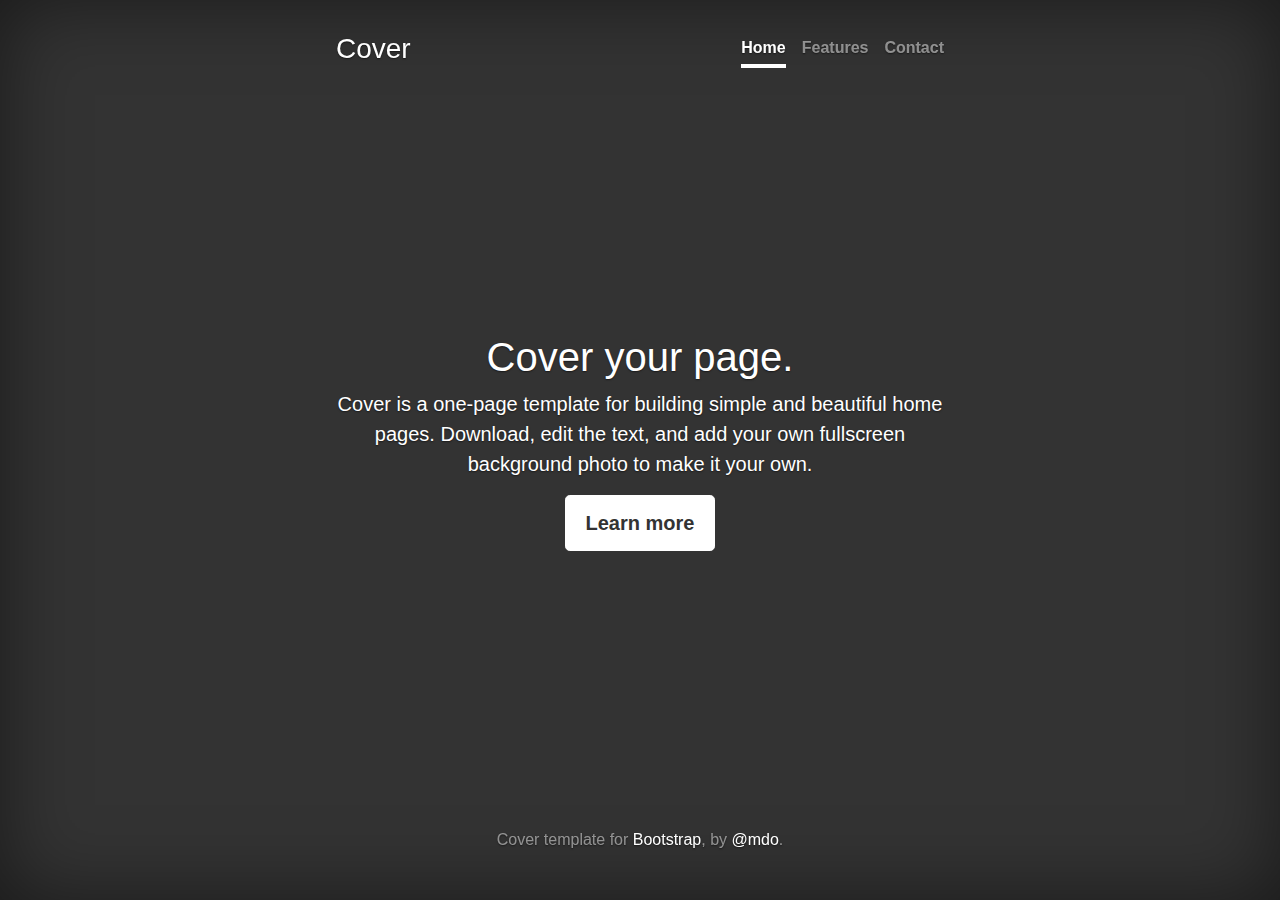
<file: bootstrap/docs/4.0/examples/cover/index.html>
<!doctype html>
<html lang="en">
  <head>
    <meta charset="utf-8">
    <meta name="viewport" content="width=device-width, initial-scale=1, shrink-to-fit=no">
    <meta name="description" content="">
    <meta name="author" content="">
    <link rel="icon" href="../../../../favicon.ico">

    <title>Cover Template for Bootstrap</title>

    <!-- Bootstrap core CSS -->
    <link href="../../../../dist/css/bootstrap.min.css" rel="stylesheet">

    <!-- Custom styles for this template -->
    <link href="cover.css" rel="stylesheet">
  </head>

  <body>

    <div class="site-wrapper">

      <div class="site-wrapper-inner">

        <div class="cover-container">

          <header class="masthead clearfix">
            <div class="inner">
              <h3 class="masthead-brand">Cover</h3>
              <nav class="nav nav-masthead">
                <a class="nav-link active" href="#">Home</a>
                <a class="nav-link" href="#">Features</a>
                <a class="nav-link" href="#">Contact</a>
              </nav>
            </div>
          </header>

          <main role="main" class="inner cover">
            <h1 class="cover-heading">Cover your page.</h1>
            <p class="lead">Cover is a one-page template for building simple and beautiful home pages. Download, edit the text, and add your own fullscreen background photo to make it your own.</p>
            <p class="lead">
              <a href="#" class="btn btn-lg btn-secondary">Learn more</a>
            </p>
          </main>

          <footer class="mastfoot">
            <div class="inner">
              <p>Cover template for <a href="https://getbootstrap.com/">Bootstrap</a>, by <a href="https://twitter.com/mdo">@mdo</a>.</p>
            </div>
          </footer>

        </div>

      </div>

    </div>

    <!-- Bootstrap core JavaScript
    ================================================== -->
    <!-- Placed at the end of the document so the pages load faster -->
    <script src="https://code.jquery.com/jquery-3.2.1.slim.min.js" integrity="sha384-KJ3o2DKtIkvYIK3UENzmM7KCkRr/rE9/Qpg6aAZGJwFDMVNA/GpGFF93hXpG5KkN" crossorigin="anonymous"></script>
    <script>window.jQuery || document.write('<script src="../../../../assets/js/vendor/jquery-slim.min.js"><\/script>')</script>
    <script src="../../../../assets/js/vendor/popper.min.js"></script>
    <script src="../../../../dist/js/bootstrap.min.js"></script>
  </body>
</html>
</file>
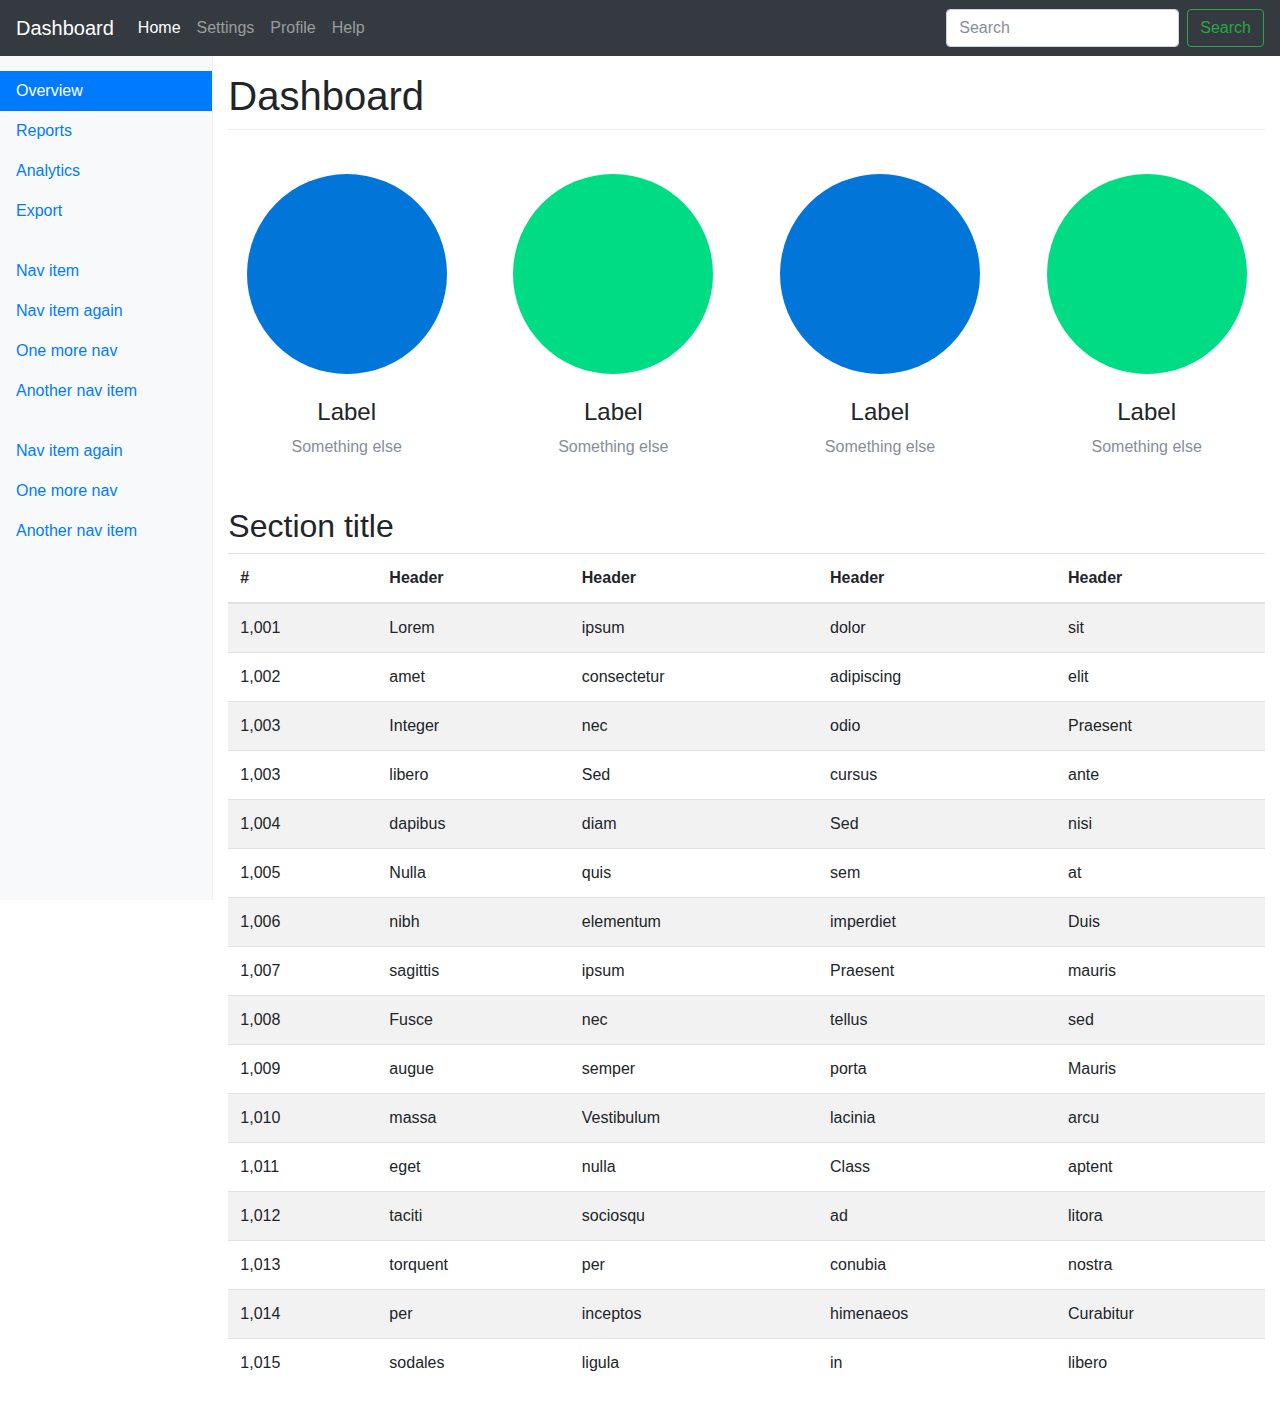
<file: bootstrap/docs/4.0/examples/dashboard/index.html>
<!doctype html>
<html lang="en">
  <head>
    <meta charset="utf-8">
    <meta name="viewport" content="width=device-width, initial-scale=1, shrink-to-fit=no">
    <meta name="description" content="">
    <meta name="author" content="">
    <link rel="icon" href="../../../../favicon.ico">

    <title>Dashboard Template for Bootstrap</title>

    <!-- Bootstrap core CSS -->
    <link href="../../../../dist/css/bootstrap.min.css" rel="stylesheet">

    <!-- Custom styles for this template -->
    <link href="dashboard.css" rel="stylesheet">
  </head>

  <body>
    <header>
      <nav class="navbar navbar-expand-md navbar-dark fixed-top bg-dark">
        <a class="navbar-brand" href="#">Dashboard</a>
        <button class="navbar-toggler d-lg-none" type="button" data-toggle="collapse" data-target="#navbarsExampleDefault" aria-controls="navbarsExampleDefault" aria-expanded="false" aria-label="Toggle navigation">
          <span class="navbar-toggler-icon"></span>
        </button>

        <div class="collapse navbar-collapse" id="navbarsExampleDefault">
          <ul class="navbar-nav mr-auto">
            <li class="nav-item active">
              <a class="nav-link" href="#">Home <span class="sr-only">(current)</span></a>
            </li>
            <li class="nav-item">
              <a class="nav-link" href="#">Settings</a>
            </li>
            <li class="nav-item">
              <a class="nav-link" href="#">Profile</a>
            </li>
            <li class="nav-item">
              <a class="nav-link" href="#">Help</a>
            </li>
          </ul>
          <form class="form-inline mt-2 mt-md-0">
            <input class="form-control mr-sm-2" type="text" placeholder="Search" aria-label="Search">
            <button class="btn btn-outline-success my-2 my-sm-0" type="submit">Search</button>
          </form>
        </div>
      </nav>
    </header>

    <div class="container-fluid">
      <div class="row">
        <nav class="col-sm-3 col-md-2 d-none d-sm-block bg-light sidebar">
          <ul class="nav nav-pills flex-column">
            <li class="nav-item">
              <a class="nav-link active" href="#">Overview <span class="sr-only">(current)</span></a>
            </li>
            <li class="nav-item">
              <a class="nav-link" href="#">Reports</a>
            </li>
            <li class="nav-item">
              <a class="nav-link" href="#">Analytics</a>
            </li>
            <li class="nav-item">
              <a class="nav-link" href="#">Export</a>
            </li>
          </ul>

          <ul class="nav nav-pills flex-column">
            <li class="nav-item">
              <a class="nav-link" href="#">Nav item</a>
            </li>
            <li class="nav-item">
              <a class="nav-link" href="#">Nav item again</a>
            </li>
            <li class="nav-item">
              <a class="nav-link" href="#">One more nav</a>
            </li>
            <li class="nav-item">
              <a class="nav-link" href="#">Another nav item</a>
            </li>
          </ul>

          <ul class="nav nav-pills flex-column">
            <li class="nav-item">
              <a class="nav-link" href="#">Nav item again</a>
            </li>
            <li class="nav-item">
              <a class="nav-link" href="#">One more nav</a>
            </li>
            <li class="nav-item">
              <a class="nav-link" href="#">Another nav item</a>
            </li>
          </ul>
        </nav>

        <main role="main" class="col-sm-9 ml-sm-auto col-md-10 pt-3">
          <h1>Dashboard</h1>

          <section class="row text-center placeholders">
            <div class="col-6 col-sm-3 placeholder">
              <img src="[data-uri]" width="200" height="200" class="img-fluid rounded-circle" alt="Generic placeholder thumbnail">
              <h4>Label</h4>
              <div class="text-muted">Something else</div>
            </div>
            <div class="col-6 col-sm-3 placeholder">
              <img src="[data-uri]" width="200" height="200" class="img-fluid rounded-circle" alt="Generic placeholder thumbnail">
              <h4>Label</h4>
              <span class="text-muted">Something else</span>
            </div>
            <div class="col-6 col-sm-3 placeholder">
              <img src="[data-uri]" width="200" height="200" class="img-fluid rounded-circle" alt="Generic placeholder thumbnail">
              <h4>Label</h4>
              <span class="text-muted">Something else</span>
            </div>
            <div class="col-6 col-sm-3 placeholder">
              <img src="[data-uri]" width="200" height="200" class="img-fluid rounded-circle" alt="Generic placeholder thumbnail">
              <h4>Label</h4>
              <span class="text-muted">Something else</span>
            </div>
          </section>

          <h2>Section title</h2>
          <div class="table-responsive">
            <table class="table table-striped">
              <thead>
                <tr>
                  <th>#</th>
                  <th>Header</th>
                  <th>Header</th>
                  <th>Header</th>
                  <th>Header</th>
                </tr>
              </thead>
              <tbody>
                <tr>
                  <td>1,001</td>
                  <td>Lorem</td>
                  <td>ipsum</td>
                  <td>dolor</td>
                  <td>sit</td>
                </tr>
                <tr>
                  <td>1,002</td>
                  <td>amet</td>
                  <td>consectetur</td>
                  <td>adipiscing</td>
                  <td>elit</td>
                </tr>
                <tr>
                  <td>1,003</td>
                  <td>Integer</td>
                  <td>nec</td>
                  <td>odio</td>
                  <td>Praesent</td>
                </tr>
                <tr>
                  <td>1,003</td>
                  <td>libero</td>
                  <td>Sed</td>
                  <td>cursus</td>
                  <td>ante</td>
                </tr>
                <tr>
                  <td>1,004</td>
                  <td>dapibus</td>
                  <td>diam</td>
                  <td>Sed</td>
                  <td>nisi</td>
                </tr>
                <tr>
                  <td>1,005</td>
                  <td>Nulla</td>
                  <td>quis</td>
                  <td>sem</td>
                  <td>at</td>
                </tr>
                <tr>
                  <td>1,006</td>
                  <td>nibh</td>
                  <td>elementum</td>
                  <td>imperdiet</td>
                  <td>Duis</td>
                </tr>
                <tr>
                  <td>1,007</td>
                  <td>sagittis</td>
                  <td>ipsum</td>
                  <td>Praesent</td>
                  <td>mauris</td>
                </tr>
                <tr>
                  <td>1,008</td>
                  <td>Fusce</td>
                  <td>nec</td>
                  <td>tellus</td>
                  <td>sed</td>
                </tr>
                <tr>
                  <td>1,009</td>
                  <td>augue</td>
                  <td>semper</td>
                  <td>porta</td>
                  <td>Mauris</td>
                </tr>
                <tr>
                  <td>1,010</td>
                  <td>massa</td>
                  <td>Vestibulum</td>
                  <td>lacinia</td>
                  <td>arcu</td>
                </tr>
                <tr>
                  <td>1,011</td>
                  <td>eget</td>
                  <td>nulla</td>
                  <td>Class</td>
                  <td>aptent</td>
                </tr>
                <tr>
                  <td>1,012</td>
                  <td>taciti</td>
                  <td>sociosqu</td>
                  <td>ad</td>
                  <td>litora</td>
                </tr>
                <tr>
                  <td>1,013</td>
                  <td>torquent</td>
                  <td>per</td>
                  <td>conubia</td>
                  <td>nostra</td>
                </tr>
                <tr>
                  <td>1,014</td>
                  <td>per</td>
                  <td>inceptos</td>
                  <td>himenaeos</td>
                  <td>Curabitur</td>
                </tr>
                <tr>
                  <td>1,015</td>
                  <td>sodales</td>
                  <td>ligula</td>
                  <td>in</td>
                  <td>libero</td>
                </tr>
              </tbody>
            </table>
          </div>
        </main>
      </div>
    </div>

    <!-- Bootstrap core JavaScript
    ================================================== -->
    <!-- Placed at the end of the document so the pages load faster -->
    <script src="https://code.jquery.com/jquery-3.2.1.slim.min.js" integrity="sha384-KJ3o2DKtIkvYIK3UENzmM7KCkRr/rE9/Qpg6aAZGJwFDMVNA/GpGFF93hXpG5KkN" crossorigin="anonymous"></script>
    <script>window.jQuery || document.write('<script src="../../../../assets/js/vendor/jquery-slim.min.js"><\/script>')</script>
    <script src="../../../../assets/js/vendor/popper.min.js"></script>
    <script src="../../../../dist/js/bootstrap.min.js"></script>
  </body>
</html>
</file>
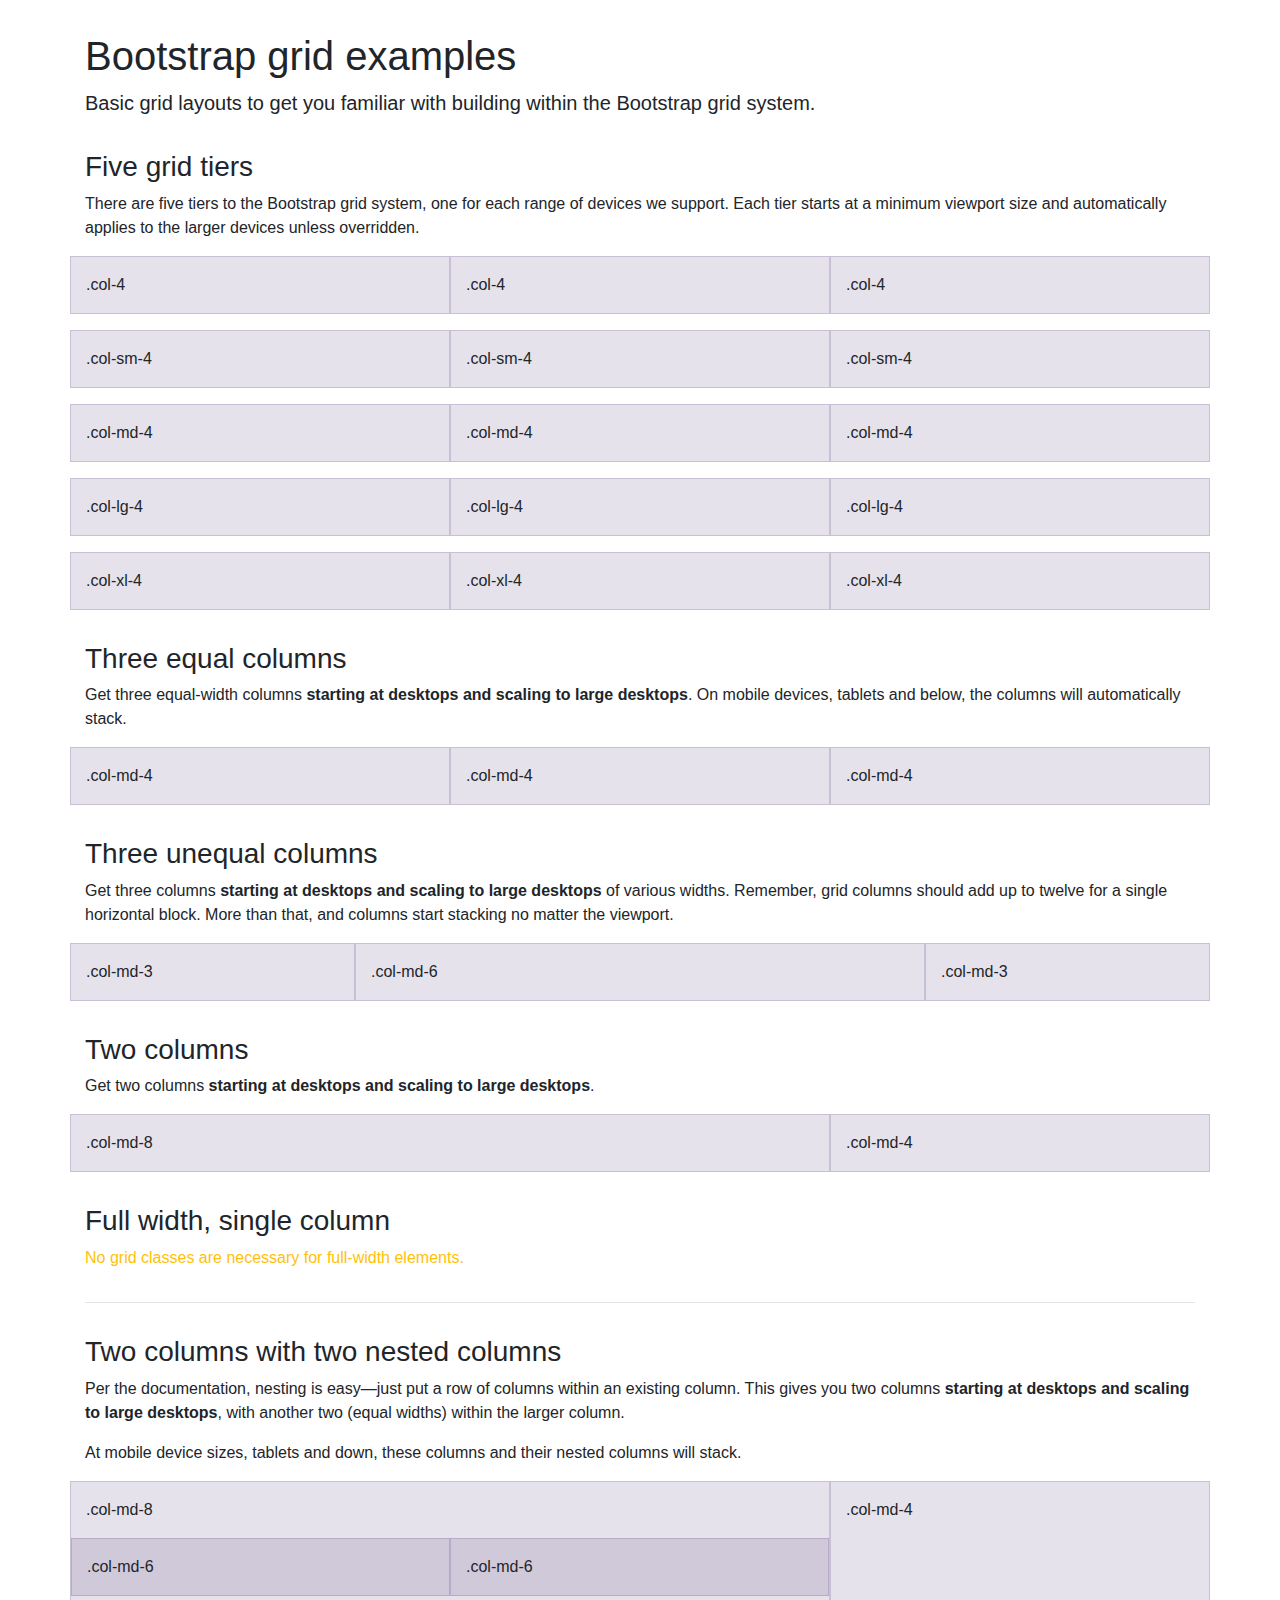
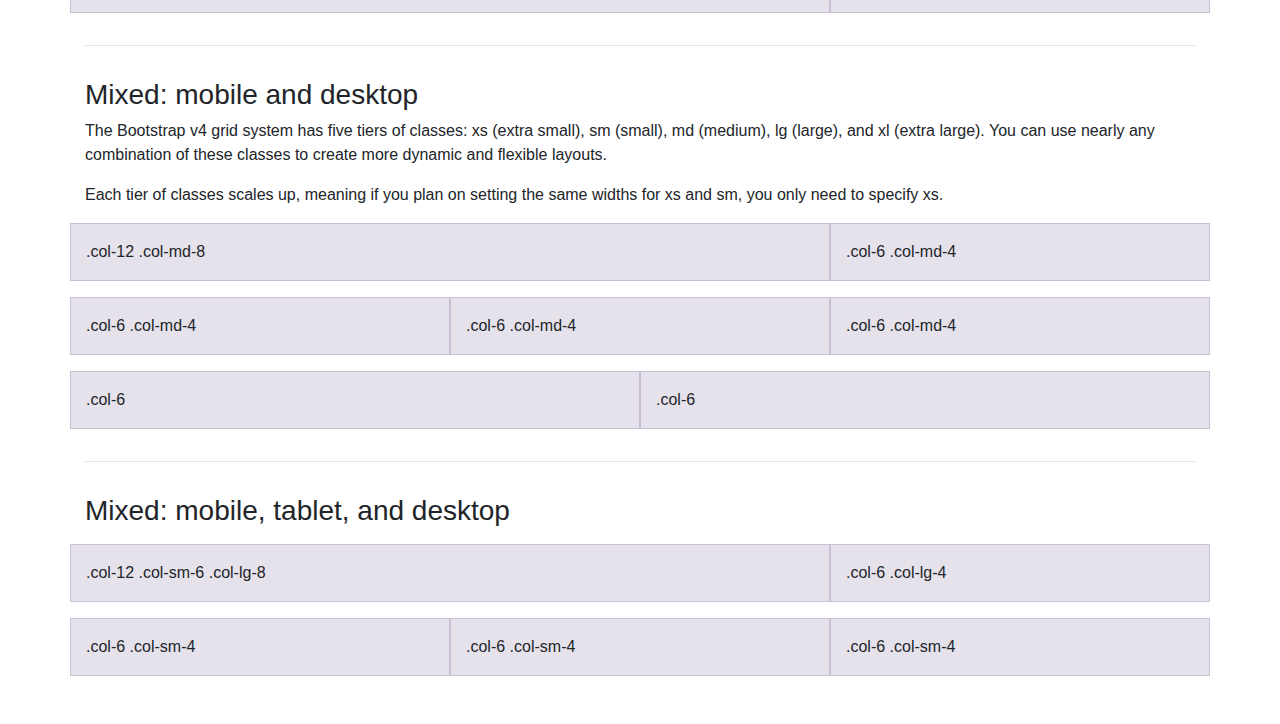
<file: bootstrap/docs/4.0/examples/grid/index.html>
<!doctype html>
<html lang="en">
  <head>
    <meta charset="utf-8">
    <meta name="viewport" content="width=device-width, initial-scale=1, shrink-to-fit=no">
    <meta name="description" content="">
    <meta name="author" content="">
    <link rel="icon" href="../../../../favicon.ico">

    <title>Grid Template for Bootstrap</title>

    <!-- Bootstrap core CSS -->
    <link href="../../../../dist/css/bootstrap.min.css" rel="stylesheet">

    <!-- Custom styles for this template -->
    <link href="grid.css" rel="stylesheet">
  </head>

  <body>
    <div class="container">

      <h1>Bootstrap grid examples</h1>
      <p class="lead">Basic grid layouts to get you familiar with building within the Bootstrap grid system.</p>

      <h3>Five grid tiers</h3>
      <p>There are five tiers to the Bootstrap grid system, one for each range of devices we support. Each tier starts at a minimum viewport size and automatically applies to the larger devices unless overridden.</p>

      <div class="row">
        <div class="col-4">.col-4</div>
        <div class="col-4">.col-4</div>
        <div class="col-4">.col-4</div>
      </div>

      <div class="row">
        <div class="col-sm-4">.col-sm-4</div>
        <div class="col-sm-4">.col-sm-4</div>
        <div class="col-sm-4">.col-sm-4</div>
      </div>

      <div class="row">
        <div class="col-md-4">.col-md-4</div>
        <div class="col-md-4">.col-md-4</div>
        <div class="col-md-4">.col-md-4</div>
      </div>

      <div class="row">
        <div class="col-lg-4">.col-lg-4</div>
        <div class="col-lg-4">.col-lg-4</div>
        <div class="col-lg-4">.col-lg-4</div>
      </div>

      <div class="row">
        <div class="col-xl-4">.col-xl-4</div>
        <div class="col-xl-4">.col-xl-4</div>
        <div class="col-xl-4">.col-xl-4</div>
      </div>

      <h3>Three equal columns</h3>
      <p>Get three equal-width columns <strong>starting at desktops and scaling to large desktops</strong>. On mobile devices, tablets and below, the columns will automatically stack.</p>
      <div class="row">
        <div class="col-md-4">.col-md-4</div>
        <div class="col-md-4">.col-md-4</div>
        <div class="col-md-4">.col-md-4</div>
      </div>

      <h3>Three unequal columns</h3>
      <p>Get three columns <strong>starting at desktops and scaling to large desktops</strong> of various widths. Remember, grid columns should add up to twelve for a single horizontal block. More than that, and columns start stacking no matter the viewport.</p>
      <div class="row">
        <div class="col-md-3">.col-md-3</div>
        <div class="col-md-6">.col-md-6</div>
        <div class="col-md-3">.col-md-3</div>
      </div>

      <h3>Two columns</h3>
      <p>Get two columns <strong>starting at desktops and scaling to large desktops</strong>.</p>
      <div class="row">
        <div class="col-md-8">.col-md-8</div>
        <div class="col-md-4">.col-md-4</div>
      </div>

      <h3>Full width, single column</h3>
      <p class="text-warning">No grid classes are necessary for full-width elements.</p>

      <hr>

      <h3>Two columns with two nested columns</h3>
      <p>Per the documentation, nesting is easy—just put a row of columns within an existing column. This gives you two columns <strong>starting at desktops and scaling to large desktops</strong>, with another two (equal widths) within the larger column.</p>
      <p>At mobile device sizes, tablets and down, these columns and their nested columns will stack.</p>
      <div class="row">
        <div class="col-md-8">
          .col-md-8
          <div class="row">
            <div class="col-md-6">.col-md-6</div>
            <div class="col-md-6">.col-md-6</div>
          </div>
        </div>
        <div class="col-md-4">.col-md-4</div>
      </div>

      <hr>

      <h3>Mixed: mobile and desktop</h3>
      <p>The Bootstrap v4 grid system has five tiers of classes: xs (extra small), sm (small), md (medium), lg (large), and xl (extra large). You can use nearly any combination of these classes to create more dynamic and flexible layouts.</p>
      <p>Each tier of classes scales up, meaning if you plan on setting the same widths for xs and sm, you only need to specify xs.</p>
      <div class="row">
        <div class="col-12 col-md-8">.col-12 .col-md-8</div>
        <div class="col-6 col-md-4">.col-6 .col-md-4</div>
      </div>
      <div class="row">
        <div class="col-6 col-md-4">.col-6 .col-md-4</div>
        <div class="col-6 col-md-4">.col-6 .col-md-4</div>
        <div class="col-6 col-md-4">.col-6 .col-md-4</div>
      </div>
      <div class="row">
        <div class="col-6">.col-6</div>
        <div class="col-6">.col-6</div>
      </div>

      <hr>

      <h3>Mixed: mobile, tablet, and desktop</h3>
      <p></p>
      <div class="row">
        <div class="col-12 col-sm-6 col-lg-8">.col-12 .col-sm-6 .col-lg-8</div>
        <div class="col-6 col-lg-4">.col-6 .col-lg-4</div>
      </div>
      <div class="row">
        <div class="col-6 col-sm-4">.col-6 .col-sm-4</div>
        <div class="col-6 col-sm-4">.col-6 .col-sm-4</div>
        <div class="col-6 col-sm-4">.col-6 .col-sm-4</div>
      </div>

    </div> <!-- /container -->
  </body>
</html>
</file>
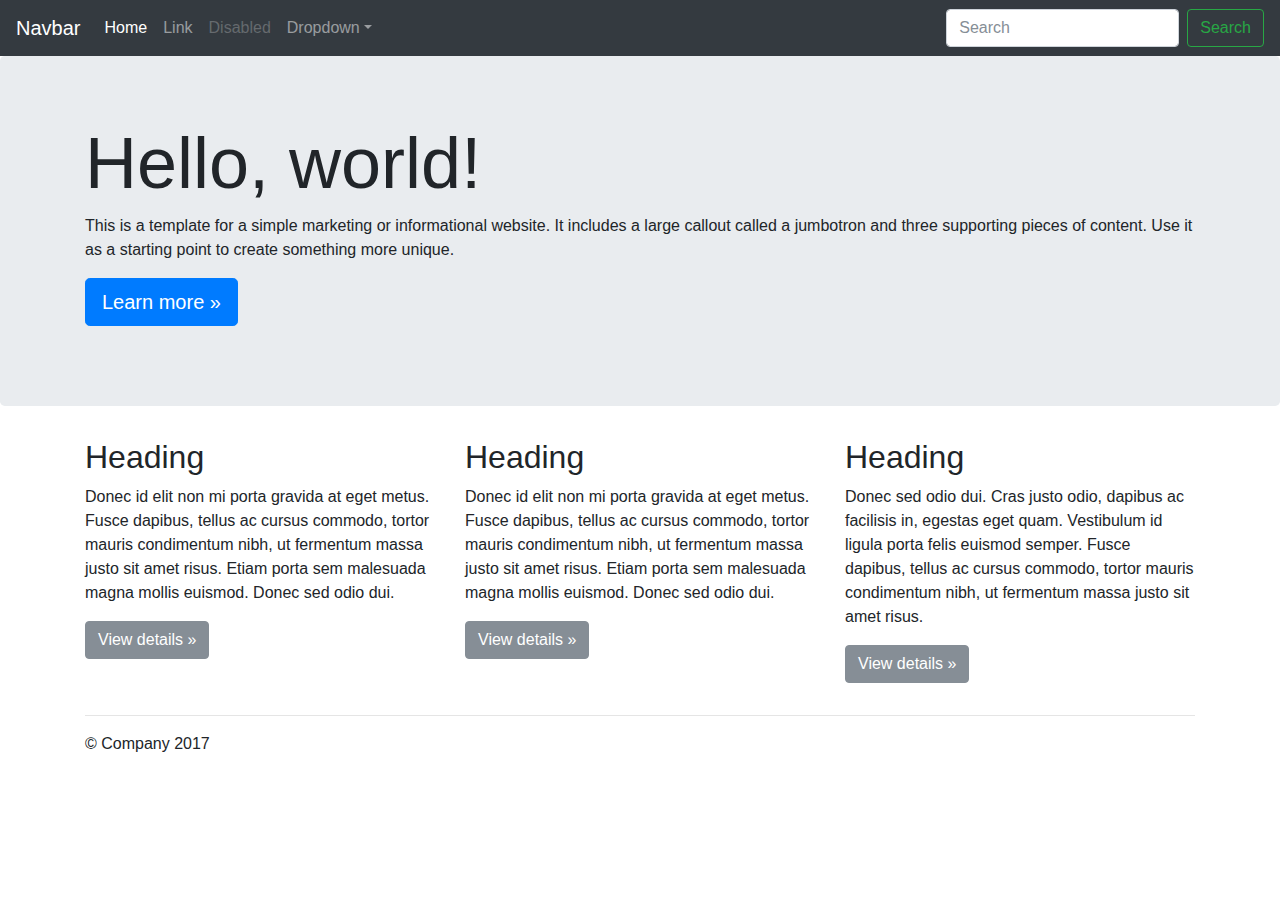
<file: bootstrap/docs/4.0/examples/jumbotron/index.html>
<!doctype html>
<html lang="en">
  <head>
    <meta charset="utf-8">
    <meta name="viewport" content="width=device-width, initial-scale=1, shrink-to-fit=no">
    <meta name="description" content="">
    <meta name="author" content="">
    <link rel="icon" href="../../../../favicon.ico">

    <title>Jumbotron Template for Bootstrap</title>

    <!-- Bootstrap core CSS -->
    <link href="../../../../dist/css/bootstrap.min.css" rel="stylesheet">

    <!-- Custom styles for this template -->
    <link href="jumbotron.css" rel="stylesheet">
  </head>

  <body>

    <nav class="navbar navbar-expand-md navbar-dark fixed-top bg-dark">
      <a class="navbar-brand" href="#">Navbar</a>
      <button class="navbar-toggler" type="button" data-toggle="collapse" data-target="#navbarsExampleDefault" aria-controls="navbarsExampleDefault" aria-expanded="false" aria-label="Toggle navigation">
        <span class="navbar-toggler-icon"></span>
      </button>

      <div class="collapse navbar-collapse" id="navbarsExampleDefault">
        <ul class="navbar-nav mr-auto">
          <li class="nav-item active">
            <a class="nav-link" href="#">Home <span class="sr-only">(current)</span></a>
          </li>
          <li class="nav-item">
            <a class="nav-link" href="#">Link</a>
          </li>
          <li class="nav-item">
            <a class="nav-link disabled" href="#">Disabled</a>
          </li>
          <li class="nav-item dropdown">
            <a class="nav-link dropdown-toggle" href="http://example.com" id="dropdown01" data-toggle="dropdown" aria-haspopup="true" aria-expanded="false">Dropdown</a>
            <div class="dropdown-menu" aria-labelledby="dropdown01">
              <a class="dropdown-item" href="#">Action</a>
              <a class="dropdown-item" href="#">Another action</a>
              <a class="dropdown-item" href="#">Something else here</a>
            </div>
          </li>
        </ul>
        <form class="form-inline my-2 my-lg-0">
          <input class="form-control mr-sm-2" type="text" placeholder="Search" aria-label="Search">
          <button class="btn btn-outline-success my-2 my-sm-0" type="submit">Search</button>
        </form>
      </div>
    </nav>

    <main role="main">

      <!-- Main jumbotron for a primary marketing message or call to action -->
      <div class="jumbotron">
        <div class="container">
          <h1 class="display-3">Hello, world!</h1>
          <p>This is a template for a simple marketing or informational website. It includes a large callout called a jumbotron and three supporting pieces of content. Use it as a starting point to create something more unique.</p>
          <p><a class="btn btn-primary btn-lg" href="#" role="button">Learn more &raquo;</a></p>
        </div>
      </div>

      <div class="container">
        <!-- Example row of columns -->
        <div class="row">
          <div class="col-md-4">
            <h2>Heading</h2>
            <p>Donec id elit non mi porta gravida at eget metus. Fusce dapibus, tellus ac cursus commodo, tortor mauris condimentum nibh, ut fermentum massa justo sit amet risus. Etiam porta sem malesuada magna mollis euismod. Donec sed odio dui. </p>
            <p><a class="btn btn-secondary" href="#" role="button">View details &raquo;</a></p>
          </div>
          <div class="col-md-4">
            <h2>Heading</h2>
            <p>Donec id elit non mi porta gravida at eget metus. Fusce dapibus, tellus ac cursus commodo, tortor mauris condimentum nibh, ut fermentum massa justo sit amet risus. Etiam porta sem malesuada magna mollis euismod. Donec sed odio dui. </p>
            <p><a class="btn btn-secondary" href="#" role="button">View details &raquo;</a></p>
          </div>
          <div class="col-md-4">
            <h2>Heading</h2>
            <p>Donec sed odio dui. Cras justo odio, dapibus ac facilisis in, egestas eget quam. Vestibulum id ligula porta felis euismod semper. Fusce dapibus, tellus ac cursus commodo, tortor mauris condimentum nibh, ut fermentum massa justo sit amet risus.</p>
            <p><a class="btn btn-secondary" href="#" role="button">View details &raquo;</a></p>
          </div>
        </div>

        <hr>

      </div> <!-- /container -->

    </main>

    <footer class="container">
      <p>&copy; Company 2017</p>
    </footer>

    <!-- Bootstrap core JavaScript
    ================================================== -->
    <!-- Placed at the end of the document so the pages load faster -->
    <script src="https://code.jquery.com/jquery-3.2.1.slim.min.js" integrity="sha384-KJ3o2DKtIkvYIK3UENzmM7KCkRr/rE9/Qpg6aAZGJwFDMVNA/GpGFF93hXpG5KkN" crossorigin="anonymous"></script>
    <script>window.jQuery || document.write('<script src="../../../../assets/js/vendor/jquery-slim.min.js"><\/script>')</script>
    <script src="../../../../assets/js/vendor/popper.min.js"></script>
    <script src="../../../../dist/js/bootstrap.min.js"></script>
  </body>
</html>
</file>
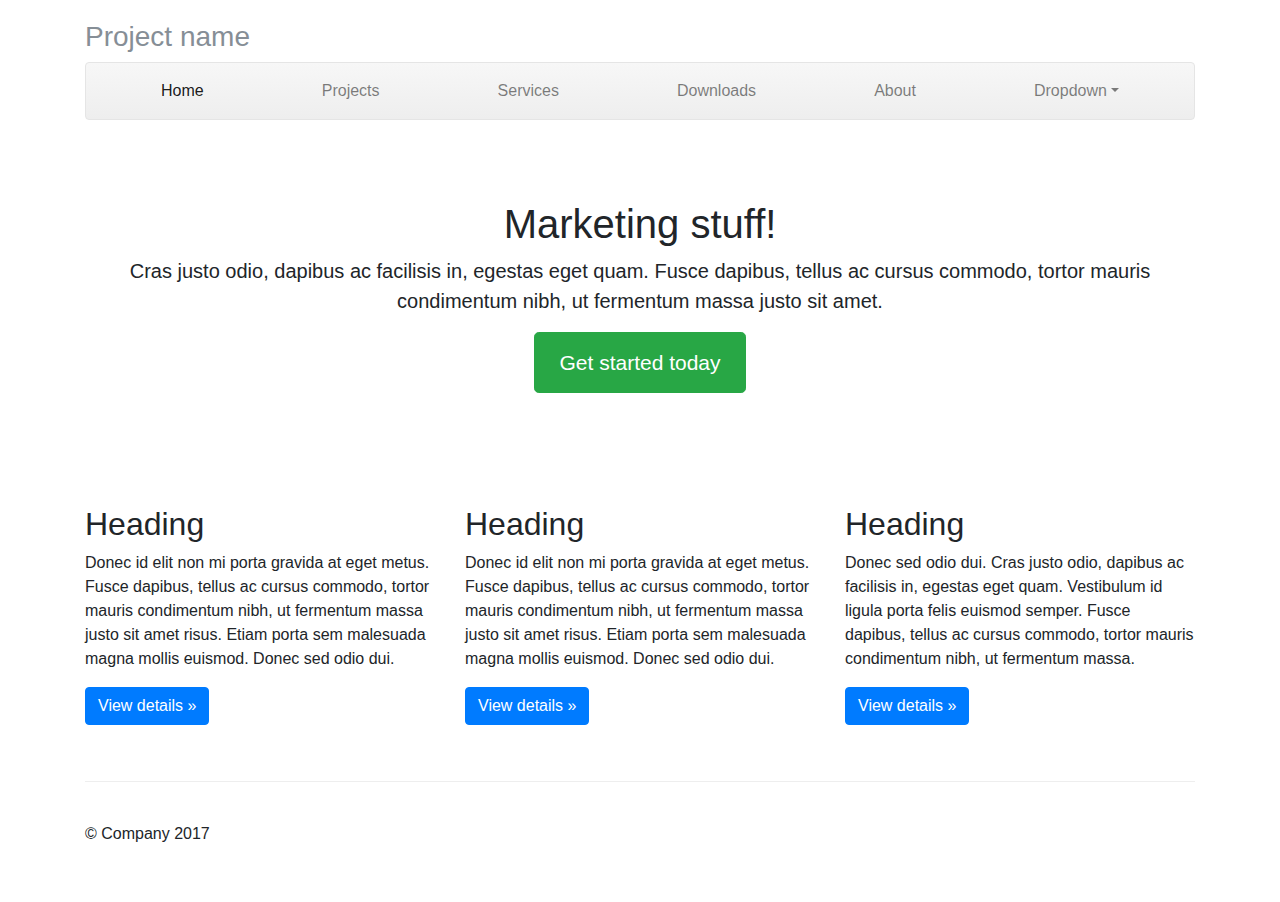
<file: bootstrap/docs/4.0/examples/justified-nav/index.html>
<!doctype html>
<html lang="en">
  <head>
    <meta charset="utf-8">
    <meta name="viewport" content="width=device-width, initial-scale=1, shrink-to-fit=no">
    <meta name="description" content="">
    <meta name="author" content="">
    <link rel="icon" href="../../../../favicon.ico">

    <title>Justified Nav Template for Bootstrap</title>

    <!-- Bootstrap core CSS -->
    <link href="../../../../dist/css/bootstrap.min.css" rel="stylesheet">

    <!-- Custom styles for this template -->
    <link href="justified-nav.css" rel="stylesheet">
  </head>

  <body>

    <div class="container">

      <header class="masthead">
        <h3 class="text-muted">Project name</h3>

        <nav class="navbar navbar-expand-md navbar-light bg-light rounded mb-3">
          <button class="navbar-toggler" type="button" data-toggle="collapse" data-target="#navbarCollapse" aria-controls="navbarCollapse" aria-expanded="false" aria-label="Toggle navigation">
            <span class="navbar-toggler-icon"></span>
          </button>
          <div class="collapse navbar-collapse" id="navbarCollapse">
            <ul class="navbar-nav text-md-center nav-justified w-100">
              <li class="nav-item active">
                <a class="nav-link" href="#">Home <span class="sr-only">(current)</span></a>
              </li>
              <li class="nav-item">
                <a class="nav-link" href="#">Projects</a>
              </li>
              <li class="nav-item">
                <a class="nav-link" href="#">Services</a>
              </li>
              <li class="nav-item">
                <a class="nav-link" href="#">Downloads</a>
              </li>
              <li class="nav-item">
                <a class="nav-link" href="#">About</a>
              </li>
              <li class="nav-item dropdown">
                <a class="nav-link dropdown-toggle" href="http://example.com" id="dropdown01" data-toggle="dropdown" aria-haspopup="true" aria-expanded="false">Dropdown</a>
                <div class="dropdown-menu" aria-labelledby="dropdown01">
                  <a class="dropdown-item" href="#">Action</a>
                  <a class="dropdown-item" href="#">Another action</a>
                  <a class="dropdown-item" href="#">Something else here</a>
                </div>
              </li>
            </ul>
          </div>
        </nav>
      </header>

      <main role="main">

        <!-- Jumbotron -->
        <div class="jumbotron">
          <h1>Marketing stuff!</h1>
          <p class="lead">Cras justo odio, dapibus ac facilisis in, egestas eget quam. Fusce dapibus, tellus ac cursus commodo, tortor mauris condimentum nibh, ut fermentum massa justo sit amet.</p>
          <p><a class="btn btn-lg btn-success" href="#" role="button">Get started today</a></p>
        </div>

        <!-- Example row of columns -->
        <div class="row">
          <div class="col-lg-4">
            <h2>Heading</h2>
            <p>Donec id elit non mi porta gravida at eget metus. Fusce dapibus, tellus ac cursus commodo, tortor mauris condimentum nibh, ut fermentum massa justo sit amet risus. Etiam porta sem malesuada magna mollis euismod. Donec sed odio dui. </p>
            <p><a class="btn btn-primary" href="#" role="button">View details &raquo;</a></p>
          </div>
          <div class="col-lg-4">
            <h2>Heading</h2>
            <p>Donec id elit non mi porta gravida at eget metus. Fusce dapibus, tellus ac cursus commodo, tortor mauris condimentum nibh, ut fermentum massa justo sit amet risus. Etiam porta sem malesuada magna mollis euismod. Donec sed odio dui. </p>
            <p><a class="btn btn-primary" href="#" role="button">View details &raquo;</a></p>
          </div>
          <div class="col-lg-4">
            <h2>Heading</h2>
            <p>Donec sed odio dui. Cras justo odio, dapibus ac facilisis in, egestas eget quam. Vestibulum id ligula porta felis euismod semper. Fusce dapibus, tellus ac cursus commodo, tortor mauris condimentum nibh, ut fermentum massa.</p>
            <p><a class="btn btn-primary" href="#" role="button">View details &raquo;</a></p>
          </div>
        </div>

      </main>

      <!-- Site footer -->
      <footer class="footer">
        <p>&copy; Company 2017</p>
      </footer>

    </div> <!-- /container -->

    <!-- Bootstrap core JavaScript
    ================================================== -->
    <!-- Placed at the end of the document so the pages load faster -->
    <script src="https://code.jquery.com/jquery-3.2.1.slim.min.js" integrity="sha384-KJ3o2DKtIkvYIK3UENzmM7KCkRr/rE9/Qpg6aAZGJwFDMVNA/GpGFF93hXpG5KkN" crossorigin="anonymous"></script>
    <script>window.jQuery || document.write('<script src="../../../../assets/js/vendor/jquery-slim.min.js"><\/script>')</script>
    <script src="../../../../assets/js/vendor/popper.min.js"></script>
    <script src="../../../../dist/js/bootstrap.min.js"></script>
  </body>
</html>
</file>
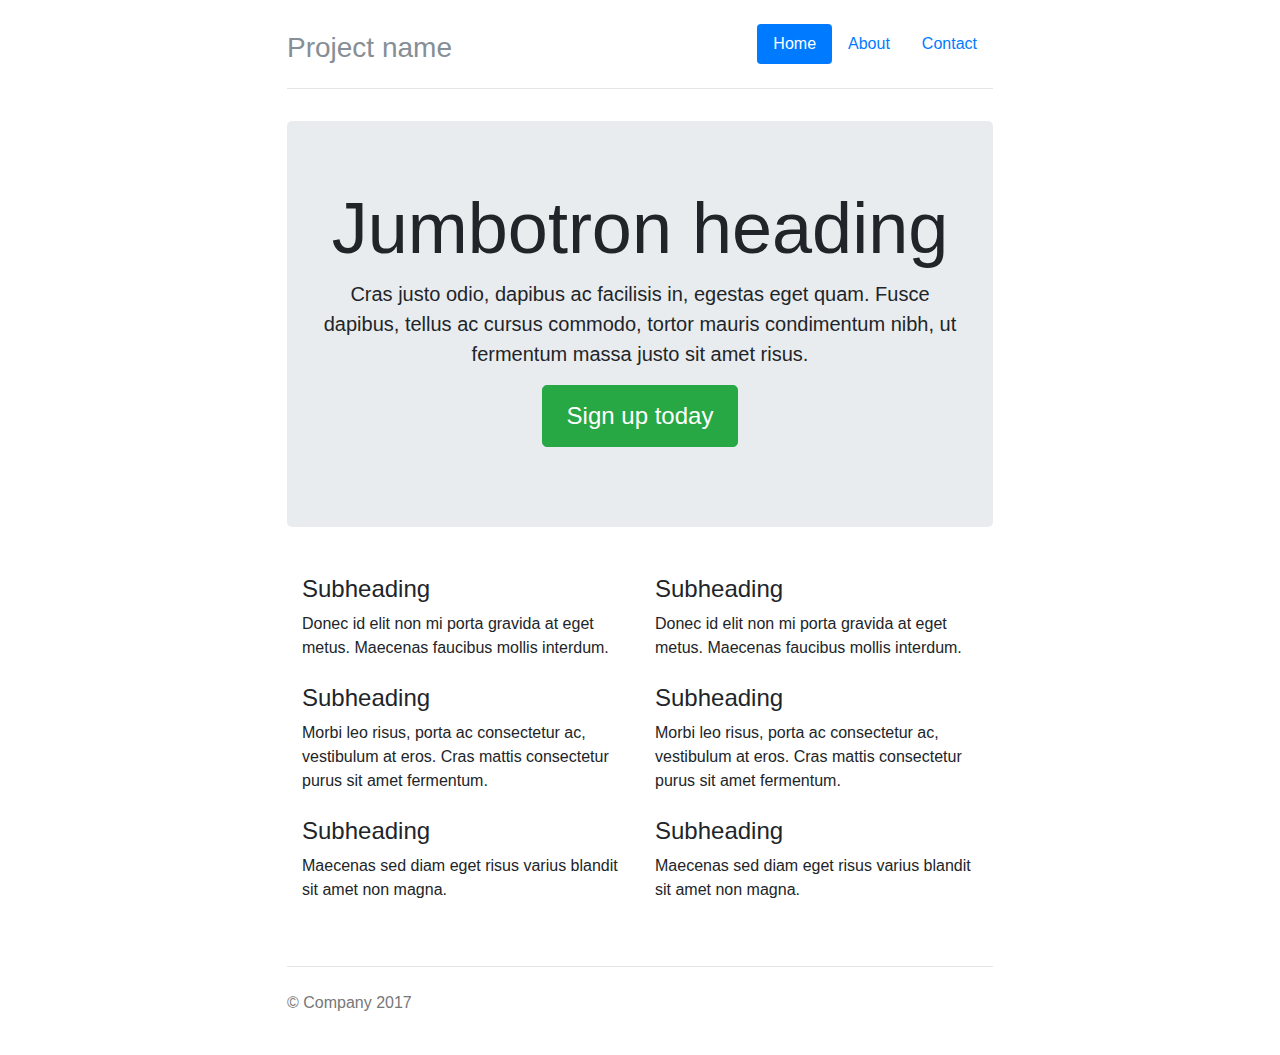
<file: bootstrap/docs/4.0/examples/narrow-jumbotron/index.html>
<!doctype html>
<html lang="en">
  <head>
    <meta charset="utf-8">
    <meta name="viewport" content="width=device-width, initial-scale=1, shrink-to-fit=no">
    <meta name="description" content="">
    <meta name="author" content="">
    <link rel="icon" href="../../../../favicon.ico">

    <title>Narrow Jumbotron Template for Bootstrap</title>

    <!-- Bootstrap core CSS -->
    <link href="../../../../dist/css/bootstrap.min.css" rel="stylesheet">

    <!-- Custom styles for this template -->
    <link href="narrow-jumbotron.css" rel="stylesheet">
  </head>

  <body>

    <div class="container">
      <header class="header clearfix">
        <nav>
          <ul class="nav nav-pills float-right">
            <li class="nav-item">
              <a class="nav-link active" href="#">Home <span class="sr-only">(current)</span></a>
            </li>
            <li class="nav-item">
              <a class="nav-link" href="#">About</a>
            </li>
            <li class="nav-item">
              <a class="nav-link" href="#">Contact</a>
            </li>
          </ul>
        </nav>
        <h3 class="text-muted">Project name</h3>
      </header>

      <main role="main">

        <div class="jumbotron">
          <h1 class="display-3">Jumbotron heading</h1>
          <p class="lead">Cras justo odio, dapibus ac facilisis in, egestas eget quam. Fusce dapibus, tellus ac cursus commodo, tortor mauris condimentum nibh, ut fermentum massa justo sit amet risus.</p>
          <p><a class="btn btn-lg btn-success" href="#" role="button">Sign up today</a></p>
        </div>

        <div class="row marketing">
          <div class="col-lg-6">
            <h4>Subheading</h4>
            <p>Donec id elit non mi porta gravida at eget metus. Maecenas faucibus mollis interdum.</p>

            <h4>Subheading</h4>
            <p>Morbi leo risus, porta ac consectetur ac, vestibulum at eros. Cras mattis consectetur purus sit amet fermentum.</p>

            <h4>Subheading</h4>
            <p>Maecenas sed diam eget risus varius blandit sit amet non magna.</p>
          </div>

          <div class="col-lg-6">
            <h4>Subheading</h4>
            <p>Donec id elit non mi porta gravida at eget metus. Maecenas faucibus mollis interdum.</p>

            <h4>Subheading</h4>
            <p>Morbi leo risus, porta ac consectetur ac, vestibulum at eros. Cras mattis consectetur purus sit amet fermentum.</p>

            <h4>Subheading</h4>
            <p>Maecenas sed diam eget risus varius blandit sit amet non magna.</p>
          </div>
        </div>

      </main>

      <footer class="footer">
        <p>&copy; Company 2017</p>
      </footer>

    </div> <!-- /container -->
  </body>
</html>
</file>
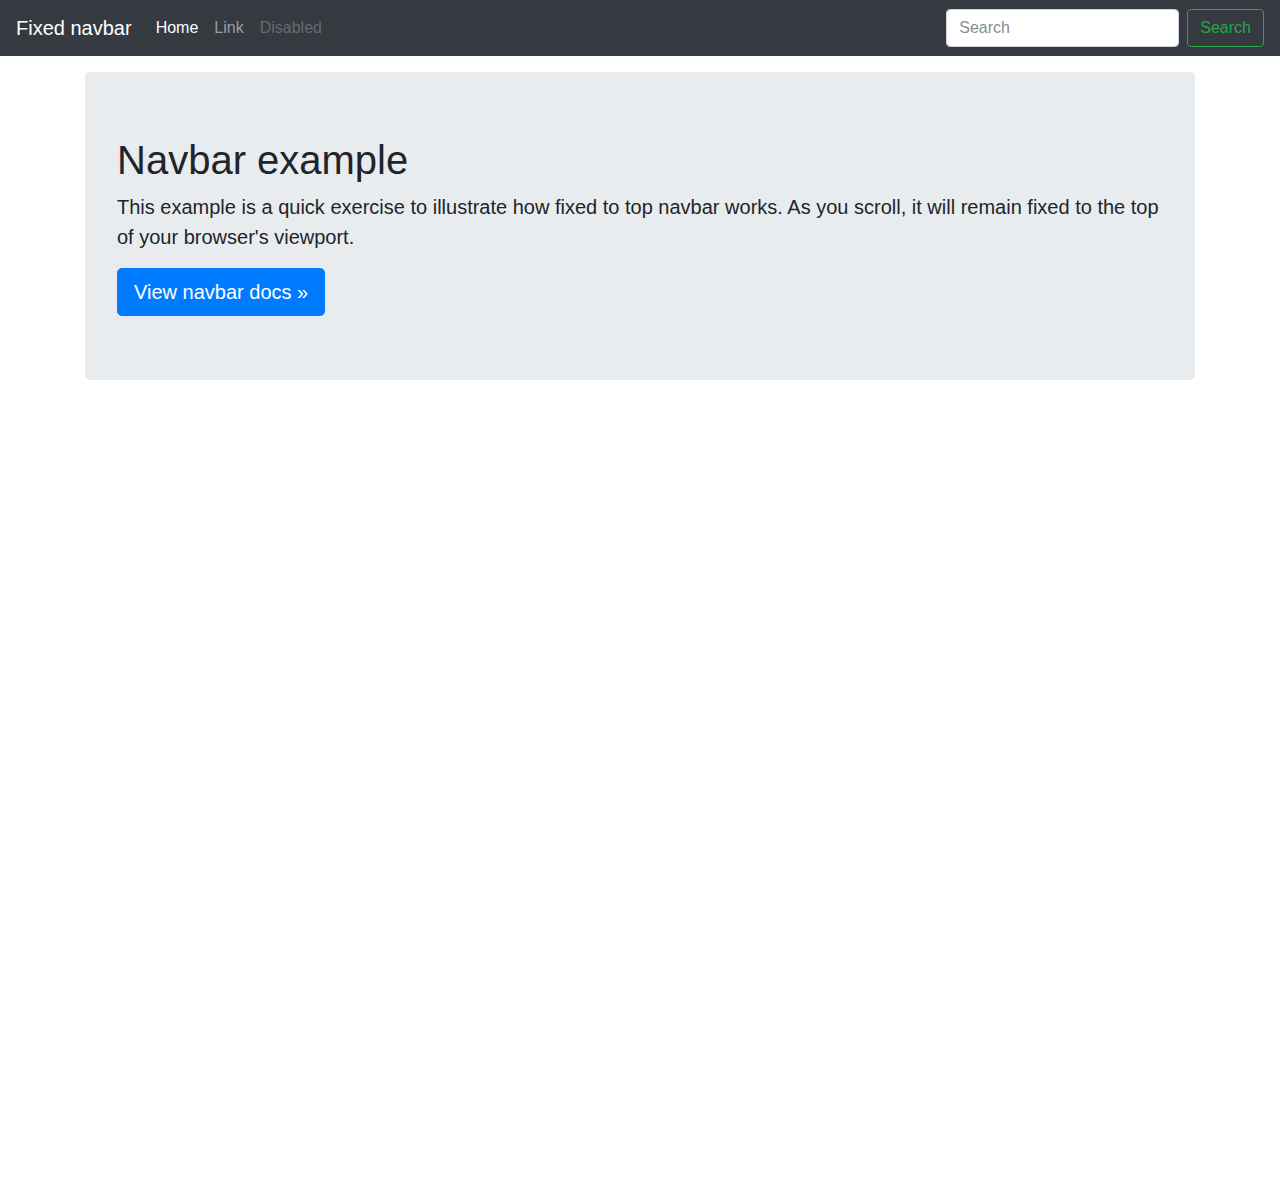
<file: bootstrap/docs/4.0/examples/navbar-top-fixed/index.html>
<!doctype html>
<html lang="en">
  <head>
    <meta charset="utf-8">
    <meta name="viewport" content="width=device-width, initial-scale=1, shrink-to-fit=no">
    <meta name="description" content="">
    <meta name="author" content="">
    <link rel="icon" href="../../../../favicon.ico">

    <title>Fixed top navbar example for Bootstrap</title>

    <!-- Bootstrap core CSS -->
    <link href="../../../../dist/css/bootstrap.min.css" rel="stylesheet">

    <!-- Custom styles for this template -->
    <link href="navbar-top-fixed.css" rel="stylesheet">
  </head>

  <body>

    <nav class="navbar navbar-expand-md navbar-dark fixed-top bg-dark">
      <a class="navbar-brand" href="#">Fixed navbar</a>
      <button class="navbar-toggler" type="button" data-toggle="collapse" data-target="#navbarCollapse" aria-controls="navbarCollapse" aria-expanded="false" aria-label="Toggle navigation">
        <span class="navbar-toggler-icon"></span>
      </button>
      <div class="collapse navbar-collapse" id="navbarCollapse">
        <ul class="navbar-nav mr-auto">
          <li class="nav-item active">
            <a class="nav-link" href="#">Home <span class="sr-only">(current)</span></a>
          </li>
          <li class="nav-item">
            <a class="nav-link" href="#">Link</a>
          </li>
          <li class="nav-item">
            <a class="nav-link disabled" href="#">Disabled</a>
          </li>
        </ul>
        <form class="form-inline mt-2 mt-md-0">
          <input class="form-control mr-sm-2" type="text" placeholder="Search" aria-label="Search">
          <button class="btn btn-outline-success my-2 my-sm-0" type="submit">Search</button>
        </form>
      </div>
    </nav>

    <main role="main" class="container">
      <div class="jumbotron">
        <h1>Navbar example</h1>
        <p class="lead">This example is a quick exercise to illustrate how fixed to top navbar works. As you scroll, it will remain fixed to the top of your browser's viewport.</p>
        <a class="btn btn-lg btn-primary" href="../../components/navbar/" role="button">View navbar docs &raquo;</a>
      </div>
    </main>

    <!-- Bootstrap core JavaScript
    ================================================== -->
    <!-- Placed at the end of the document so the pages load faster -->
    <script src="https://code.jquery.com/jquery-3.2.1.slim.min.js" integrity="sha384-KJ3o2DKtIkvYIK3UENzmM7KCkRr/rE9/Qpg6aAZGJwFDMVNA/GpGFF93hXpG5KkN" crossorigin="anonymous"></script>
    <script>window.jQuery || document.write('<script src="../../../../assets/js/vendor/jquery-slim.min.js"><\/script>')</script>
    <script src="../../../../assets/js/vendor/popper.min.js"></script>
    <script src="../../../../dist/js/bootstrap.min.js"></script>
  </body>
</html>
</file>
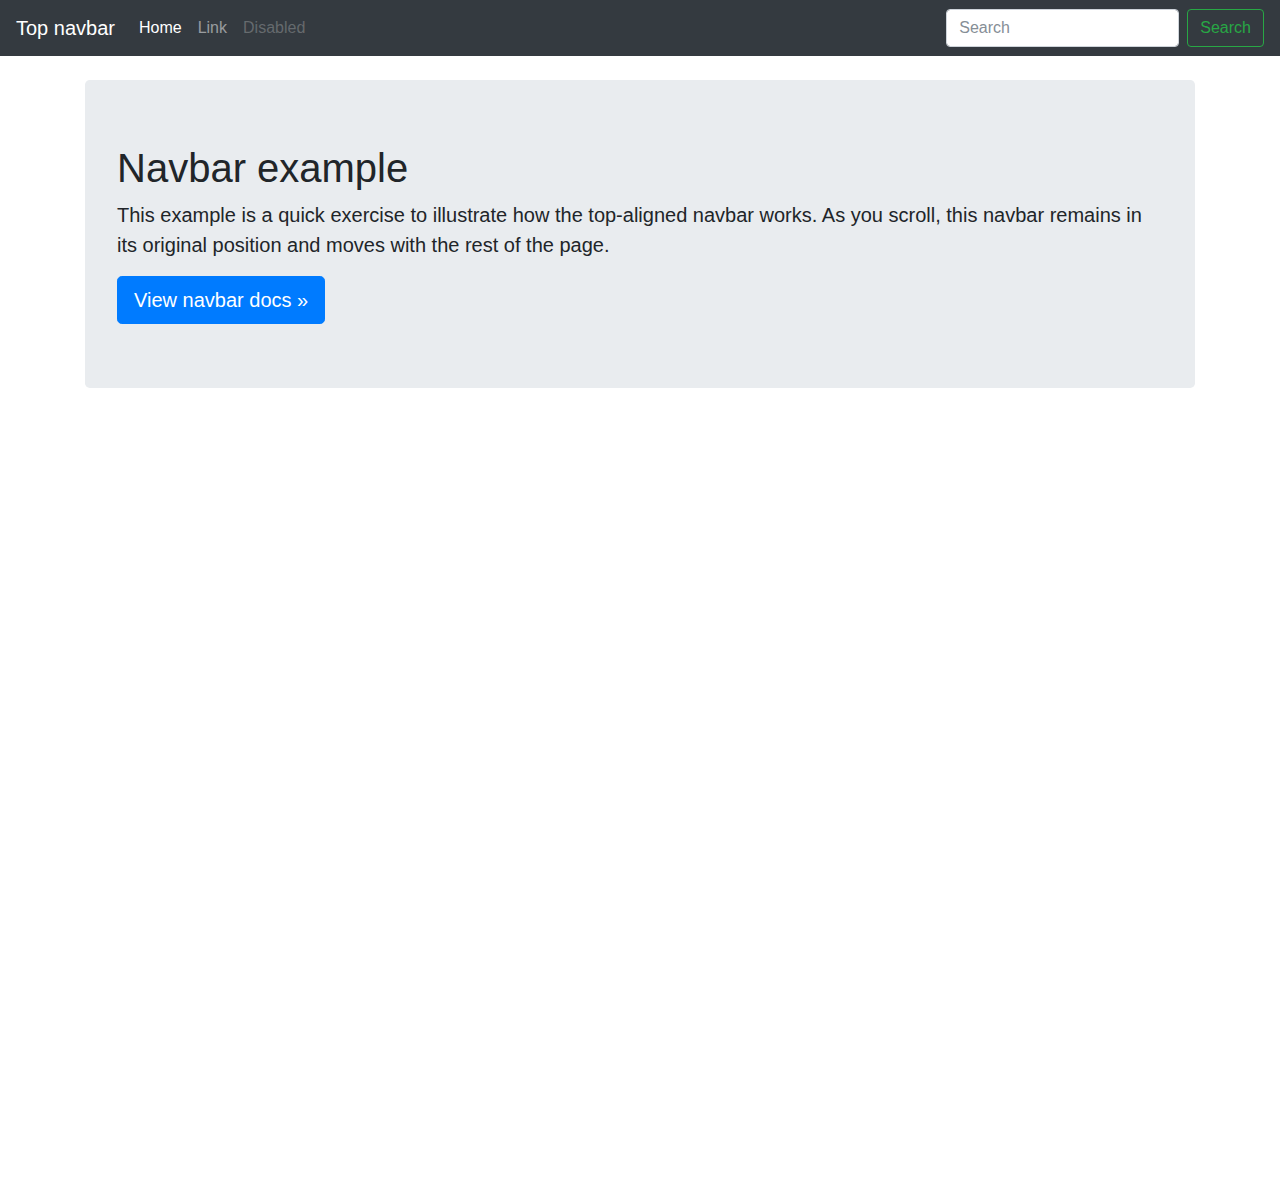
<file: bootstrap/docs/4.0/examples/navbar-top/index.html>
<!doctype html>
<html lang="en">
  <head>
    <meta charset="utf-8">
    <meta name="viewport" content="width=device-width, initial-scale=1, shrink-to-fit=no">
    <meta name="description" content="">
    <meta name="author" content="">
    <link rel="icon" href="../../../../favicon.ico">

    <title>Top navbar example for Bootstrap</title>

    <!-- Bootstrap core CSS -->
    <link href="../../../../dist/css/bootstrap.min.css" rel="stylesheet">

    <!-- Custom styles for this template -->
    <link href="navbar-top.css" rel="stylesheet">
  </head>

  <body>

    <nav class="navbar navbar-expand-md navbar-dark bg-dark mb-4">
      <a class="navbar-brand" href="#">Top navbar</a>
      <button class="navbar-toggler" type="button" data-toggle="collapse" data-target="#navbarCollapse" aria-controls="navbarCollapse" aria-expanded="false" aria-label="Toggle navigation">
        <span class="navbar-toggler-icon"></span>
      </button>
      <div class="collapse navbar-collapse" id="navbarCollapse">
        <ul class="navbar-nav mr-auto">
          <li class="nav-item active">
            <a class="nav-link" href="#">Home <span class="sr-only">(current)</span></a>
          </li>
          <li class="nav-item">
            <a class="nav-link" href="#">Link</a>
          </li>
          <li class="nav-item">
            <a class="nav-link disabled" href="#">Disabled</a>
          </li>
        </ul>
        <form class="form-inline mt-2 mt-md-0">
          <input class="form-control mr-sm-2" type="text" placeholder="Search" aria-label="Search">
          <button class="btn btn-outline-success my-2 my-sm-0" type="submit">Search</button>
        </form>
      </div>
    </nav>

    <main role="main" class="container">
      <div class="jumbotron">
        <h1>Navbar example</h1>
        <p class="lead">This example is a quick exercise to illustrate how the top-aligned navbar works. As you scroll, this navbar remains in its original position and moves with the rest of the page.</p>
        <a class="btn btn-lg btn-primary" href="../../components/navbar/" role="button">View navbar docs &raquo;</a>
      </div>
    </main>

    <!-- Bootstrap core JavaScript
    ================================================== -->
    <!-- Placed at the end of the document so the pages load faster -->
    <script src="https://code.jquery.com/jquery-3.2.1.slim.min.js" integrity="sha384-KJ3o2DKtIkvYIK3UENzmM7KCkRr/rE9/Qpg6aAZGJwFDMVNA/GpGFF93hXpG5KkN" crossorigin="anonymous"></script>
    <script>window.jQuery || document.write('<script src="../../../../assets/js/vendor/jquery-slim.min.js"><\/script>')</script>
    <script src="../../../../assets/js/vendor/popper.min.js"></script>
    <script src="../../../../dist/js/bootstrap.min.js"></script>
  </body>
</html>
</file>
<file: bootstrap/docs/4.0/examples/album/album.css>
body {
  min-height: 75rem; /* Can be removed; just added for demo purposes */
}

.navbar {
  margin-bottom: 0;
}

.jumbotron {
  padding-top: 6rem;
  padding-bottom: 6rem;
  margin-bottom: 0;
  background-color: #fff;
}

.jumbotron p:last-child {
  margin-bottom: 0;
}

.jumbotron-heading {
  font-weight: 300;
}

.jumbotron .container {
  max-width: 40rem;
}

.album {
  min-height: 50rem; /* Can be removed; just added for demo purposes */
  padding-top: 3rem;
  padding-bottom: 3rem;
  background-color: #f7f7f7;
}

.card {
  float: left;
  width: 33.333%;
  padding: .75rem;
  margin-bottom: 2rem;
  border: 0;
}

.card > img {
  margin-bottom: .75rem;
}

.card-text {
  font-size: 85%;
}

footer {
  padding-top: 3rem;
  padding-bottom: 3rem;
}

footer p {
  margin-bottom: .25rem;
}
</file>
<file: bootstrap/docs/4.0/examples/blog/blog.css>
/*
 * Globals
 */
@media (min-width: 48em) {
  html {
    font-size: 18px;
  }
}

body {
  font-family: Georgia, "Times New Roman", Times, serif;
  color: #555;
}

h1,
.h1,
h2,
.h2,
h3,
.h3,
h4,
.h4,
h5,
.h5,
h6,
.h6 {
  font-family: "Helvetica Neue", Helvetica, Arial, sans-serif;
  font-weight: 400;
  color: #333;
}

/*
 * Override Bootstrap's default container.
 */
.container {
  max-width: 60rem;
}

/*
 * Masthead for nav
 */
.blog-masthead {
  margin-bottom: 3rem;
  background-color: #428bca;
  box-shadow: inset 0 -.1rem .25rem rgba(0, 0, 0, .1);
}

/* Nav links */
.nav-link {
  position: relative;
  padding: 1rem;
  font-weight: 500;
  color: #cdddeb;
}
.nav-link:hover,
.nav-link:focus {
  color: #fff;
  background-color: transparent;
}

/* Active state gets a caret at the bottom */
.nav-link.active {
  color: #fff;
}
.nav-link.active::after {
  position: absolute;
  bottom: 0;
  left: 50%;
  width: 0;
  height: 0;
  margin-left: -.3rem;
  vertical-align: middle;
  content: "";
  border-right: .3rem solid transparent;
  border-bottom: .3rem solid;
  border-left: .3rem solid transparent;
}

/*
 * Blog name and description
 */
.blog-header {
  padding-bottom: 1.25rem;
  margin-bottom: 2rem;
  border-bottom: .05rem solid #eee;
}
.blog-title {
  margin-bottom: 0;
  font-size: 2rem;
  font-weight: 400;
}
.blog-description {
  font-size: 1.1rem;
  color: #999;
}

@media (min-width: 40em) {
  .blog-title {
    font-size: 3.5rem;
  }
}

/*
 * Main column and sidebar layout
 */

/* Sidebar modules for boxing content */
.sidebar-module {
  padding: 1rem;
}
.sidebar-module-inset {
  padding: 1rem;
  background-color: #f5f5f5;
  border-radius: .25rem;
}
.sidebar-module-inset p:last-child,
.sidebar-module-inset ul:last-child,
.sidebar-module-inset ol:last-child {
  margin-bottom: 0;
}

/* Pagination */
.blog-pagination {
  margin-bottom: 4rem;
}
.blog-pagination > .btn {
  border-radius: 2rem;
}

/*
 * Blog posts
 */
.blog-post {
  margin-bottom: 4rem;
}
.blog-post-title {
  margin-bottom: .25rem;
  font-size: 2.5rem;
}
.blog-post-meta {
  margin-bottom: 1.25rem;
  color: #999;
}

/*
 * Footer
 */
.blog-footer {
  padding: 2.5rem 0;
  color: #999;
  text-align: center;
  background-color: #f9f9f9;
  border-top: .05rem solid #e5e5e5;
}
.blog-footer p:last-child {
  margin-bottom: 0;
}
</file>
<file: bootstrap/docs/4.0/examples/carousel/carousel.css>
/* GLOBAL STYLES
-------------------------------------------------- */
/* Padding below the footer and lighter body text */

body {
  padding-top: 3rem;
  padding-bottom: 3rem;
  color: #5a5a5a;
}


/* CUSTOMIZE THE CAROUSEL
-------------------------------------------------- */

/* Carousel base class */
.carousel {
  margin-bottom: 4rem;
}
/* Since positioning the image, we need to help out the caption */
.carousel-caption {
  bottom: 3rem;
  z-index: 10;
}

/* Declare heights because of positioning of img element */
.carousel-item {
  height: 32rem;
  background-color: #777;
}
.carousel-item > img {
  position: absolute;
  top: 0;
  left: 0;
  min-width: 100%;
  height: 32rem;
}


/* MARKETING CONTENT
-------------------------------------------------- */

/* Center align the text within the three columns below the carousel */
.marketing .col-lg-4 {
  margin-bottom: 1.5rem;
  text-align: center;
}
.marketing h2 {
  font-weight: 400;
}
.marketing .col-lg-4 p {
  margin-right: .75rem;
  margin-left: .75rem;
}


/* Featurettes
------------------------- */

.featurette-divider {
  margin: 5rem 0; /* Space out the Bootstrap <hr> more */
}

/* Thin out the marketing headings */
.featurette-heading {
  font-weight: 300;
  line-height: 1;
  letter-spacing: -.05rem;
}


/* RESPONSIVE CSS
-------------------------------------------------- */

@media (min-width: 40em) {
  /* Bump up size of carousel content */
  .carousel-caption p {
    margin-bottom: 1.25rem;
    font-size: 1.25rem;
    line-height: 1.4;
  }

  .featurette-heading {
    font-size: 50px;
  }
}

@media (min-width: 62em) {
  .featurette-heading {
    margin-top: 7rem;
  }
}
</file>
<file: bootstrap/docs/4.0/examples/cover/cover.css>
/*
 * Globals
 */

/* Links */
a,
a:focus,
a:hover {
  color: #fff;
}

/* Custom default button */
.btn-secondary,
.btn-secondary:hover,
.btn-secondary:focus {
  color: #333;
  text-shadow: none; /* Prevent inheritance from `body` */
  background-color: #fff;
  border: .05rem solid #fff;
}


/*
 * Base structure
 */
html,
body {
  height: 100%;
  background-color: #333;
}
body {
  color: #fff;
  text-align: center;
  text-shadow: 0 .05rem .1rem rgba(0, 0, 0, .5);
}

/* Extra markup and styles for table-esque vertical and horizontal centering */
.site-wrapper {
  display: table;
  width: 100%;
  height: 100%; /* For at least Firefox */
  min-height: 100%;
  box-shadow: inset 0 0 5rem rgba(0, 0, 0, .5);
}
.site-wrapper-inner {
  display: table-cell;
  vertical-align: top;
}
.cover-container {
  margin-right: auto;
  margin-left: auto;
}

/* Padding for spacing */
.inner {
  padding: 2rem;
}


/*
 * Header
 */
.masthead {
  margin-bottom: 2rem;
}

.masthead-brand {
  margin-bottom: 0;
}

.nav-masthead .nav-link {
  padding: .25rem 0;
  font-weight: 700;
  color: rgba(255, 255, 255, .5);
  background-color: transparent;
  border-bottom: .25rem solid transparent;
}

.nav-masthead .nav-link:hover,
.nav-masthead .nav-link:focus {
  border-bottom-color: rgba(255, 255, 255, .25);
}

.nav-masthead .nav-link + .nav-link {
  margin-left: 1rem;
}

.nav-masthead .active {
  color: #fff;
  border-bottom-color: #fff;
}

@media (min-width: 48em) {
  .masthead-brand {
    float: left;
  }
  .nav-masthead {
    float: right;
  }
}


/*
 * Cover
 */
.cover {
  padding: 0 1.5rem;
}
.cover .btn-lg {
  padding: .75rem 1.25rem;
  font-weight: 700;
}


/*
 * Footer
 */
.mastfoot {
  color: rgba(255, 255, 255, .5);
}


/*
 * Affix and center
 */
@media (min-width: 40em) {
  /* Pull out the header and footer */
  .masthead {
    position: fixed;
    top: 0;
  }
  .mastfoot {
    position: fixed;
    bottom: 0;
  }

  /* Start the vertical centering */
  .site-wrapper-inner {
    vertical-align: middle;
  }

  /* Handle the widths */
  .masthead,
  .mastfoot,
  .cover-container {
    width: 100%; /* Must be percentage or pixels for horizontal alignment */
  }
}

@media (min-width: 62em) {
  .masthead,
  .mastfoot,
  .cover-container {
    width: 42rem;
  }
}
</file>
<file: bootstrap/docs/4.0/examples/dashboard/dashboard.css>
/*
 * Base structure
 */

/* Move down content because we have a fixed navbar that is 3.5rem tall */
body {
  padding-top: 3.5rem;
}

/*
 * Typography
 */

h1 {
  padding-bottom: 9px;
  margin-bottom: 20px;
  border-bottom: 1px solid #eee;
}

/*
 * Sidebar
 */

.sidebar {
  position: fixed;
  top: 51px;
  bottom: 0;
  left: 0;
  z-index: 1000;
  padding: 20px 0;
  overflow-x: hidden;
  overflow-y: auto; /* Scrollable contents if viewport is shorter than content. */
  border-right: 1px solid #eee;
}

.sidebar .nav {
  margin-bottom: 20px;
}

.sidebar .nav-item {
  width: 100%;
}

.sidebar .nav-item + .nav-item {
  margin-left: 0;
}

.sidebar .nav-link {
  border-radius: 0;
}

/*
 * Dashboard
 */

/* Placeholders */
.placeholders {
  padding-bottom: 3rem;
}

.placeholder img {
  padding-top: 1.5rem;
  padding-bottom: 1.5rem;
}
</file>
<file: bootstrap/docs/4.0/examples/grid/grid.css>
body {
  padding-top: 2rem;
  padding-bottom: 2rem;
}

h3 {
  margin-top: 2rem;
}

.row {
  margin-bottom: 1rem;
}
.row .row {
  margin-top: 1rem;
  margin-bottom: 0;
}
[class*="col-"] {
  padding-top: 1rem;
  padding-bottom: 1rem;
  background-color: rgba(86, 61, 124, .15);
  border: 1px solid rgba(86, 61, 124, .2);
}

hr {
  margin-top: 2rem;
  margin-bottom: 2rem;
}
</file>
<file: bootstrap/docs/4.0/examples/jumbotron/jumbotron.css>
/* Move down content because we have a fixed navbar that is 3.5rem tall */
body {
  padding-top: 3.5rem;
}
</file>
<file: bootstrap/docs/4.0/examples/justified-nav/justified-nav.css>
body {
  padding-top: 20px;
}

.footer {
  padding-top: 40px;
  padding-bottom: 40px;
  margin-top: 40px;
  border-top: 1px solid #eee;
}

/* Main marketing message and sign up button */
.jumbotron {
  text-align: center;
  background-color: transparent;
}
.jumbotron .btn {
  padding: 14px 24px;
  font-size: 21px;
}

.navbar {
  background-image: linear-gradient(to bottom, #f7f7f7 0%, #eee 100%);
  border: 1px solid #e5e5e5;
}

@media (min-width: 768px) {
  .navbar-nav {
    display: -ms-flexbox;
    display: -webkit-box;
    display: flex;
  }

  .navbar-nav .nav-item {
    -ms-flex: 1 0 auto;
    -webkit-box-flex: 1;
    flex: 1 0 auto;
  }
}

/* Responsive: Portrait tablets and up */
@media screen and (min-width: 768px) {
  /* Remove the padding we set earlier */
  .masthead,
  .marketing,
  .footer {
    padding-right: 0;
    padding-left: 0;
  }
}
</file>
<file: bootstrap/docs/4.0/examples/narrow-jumbotron/narrow-jumbotron.css>
/* Space out content a bit */
body {
  padding-top: 1.5rem;
  padding-bottom: 1.5rem;
}

/* Everything but the jumbotron gets side spacing for mobile first views */
.header,
.marketing,
.footer {
  padding-right: 1rem;
  padding-left: 1rem;
}

/* Custom page header */
.header {
  padding-bottom: 1rem;
  border-bottom: .05rem solid #e5e5e5;
}

/* Make the masthead heading the same height as the navigation */
.header h3 {
  margin-top: 0;
  margin-bottom: 0;
  line-height: 3rem;
}

/* Custom page footer */
.footer {
  padding-top: 1.5rem;
  color: #777;
  border-top: .05rem solid #e5e5e5;
}

/* Customize container */
@media (min-width: 48em) {
  .container {
    max-width: 46rem;
  }
}
.container-narrow > hr {
  margin: 2rem 0;
}

/* Main marketing message and sign up button */
.jumbotron {
  text-align: center;
  border-bottom: .05rem solid #e5e5e5;
}
.jumbotron .btn {
  padding: .75rem 1.5rem;
  font-size: 1.5rem;
}

/* Supporting marketing content */
.marketing {
  margin: 3rem 0;
}
.marketing p + h4 {
  margin-top: 1.5rem;
}

/* Responsive: Portrait tablets and up */
@media screen and (min-width: 48em) {
  /* Remove the padding we set earlier */
  .header,
  .marketing,
  .footer {
    padding-right: 0;
    padding-left: 0;
  }

  /* Space out the masthead */
  .header {
    margin-bottom: 2rem;
  }

  /* Remove the bottom border on the jumbotron for visual effect */
  .jumbotron {
    border-bottom: 0;
  }
}
</file>
<file: bootstrap/docs/4.0/examples/navbar-top-fixed/navbar-top-fixed.css>
/* Show it is fixed to the top */
body {
  min-height: 75rem;
  padding-top: 4.5rem;
}
</file>
<file: bootstrap/docs/4.0/examples/navbar-top/navbar-top.css>
/* Show it's not fixed to the top */
body {
  min-height: 75rem;
}
</file>
<file: bootstrap/js/tests/vendor/qunit.css>
/*!
 * QUnit 2.4.1
 * https://qunitjs.com/
 *
 * Copyright jQuery Foundation and other contributors
 * Released under the MIT license
 * https://jquery.org/license
 *
 * Date: 2017-10-22T05:12Z
 */

/** Font Family and Sizes */

#qunit-tests, #qunit-header, #qunit-banner, #qunit-testrunner-toolbar, #qunit-filteredTest, #qunit-userAgent, #qunit-testresult {
	font-family: "Helvetica Neue Light", "HelveticaNeue-Light", "Helvetica Neue", Calibri, Helvetica, Arial, sans-serif;
}

#qunit-testrunner-toolbar, #qunit-filteredTest, #qunit-userAgent, #qunit-testresult, #qunit-tests li { font-size: small; }
#qunit-tests { font-size: smaller; }


/** Resets */

#qunit-tests, #qunit-header, #qunit-banner, #qunit-filteredTest, #qunit-userAgent, #qunit-testresult, #qunit-modulefilter {
	margin: 0;
	padding: 0;
}


/** Header (excluding toolbar) */

#qunit-header {
	padding: 0.5em 0 0.5em 1em;

	color: #8699A4;
	background-color: #0D3349;

	font-size: 1.5em;
	line-height: 1em;
	font-weight: 400;

	border-radius: 5px 5px 0 0;
}

#qunit-header a {
	text-decoration: none;
	color: #C2CCD1;
}

#qunit-header a:hover,
#qunit-header a:focus {
	color: #FFF;
}

#qunit-banner {
	height: 5px;
}

#qunit-filteredTest {
	padding: 0.5em 1em 0.5em 1em;
	color: #366097;
	background-color: #F4FF77;
}

#qunit-userAgent {
	padding: 0.5em 1em 0.5em 1em;
	color: #FFF;
	background-color: #2B81AF;
	text-shadow: rgba(0, 0, 0, 0.5) 2px 2px 1px;
}


/** Toolbar */

#qunit-testrunner-toolbar {
	padding: 0.5em 1em 0.5em 1em;
	color: #5E740B;
	background-color: #EEE;
}

#qunit-testrunner-toolbar .clearfix {
	height: 0;
	clear: both;
}

#qunit-testrunner-toolbar label {
	display: inline-block;
}

#qunit-testrunner-toolbar input[type=checkbox],
#qunit-testrunner-toolbar input[type=radio] {
	margin: 3px;
	vertical-align: -2px;
}

#qunit-testrunner-toolbar input[type=text] {
	box-sizing: border-box;
	height: 1.6em;
}

.qunit-url-config,
.qunit-filter,
#qunit-modulefilter {
	display: inline-block;
	line-height: 2.1em;
}

.qunit-filter,
#qunit-modulefilter {
	float: right;
	position: relative;
	margin-left: 1em;
}

.qunit-url-config label {
	margin-right: 0.5em;
}

#qunit-modulefilter-search {
	box-sizing: border-box;
	width: 400px;
}

#qunit-modulefilter-search-container:after {
	position: absolute;
	right: 0.3em;
	content: "\25bc";
	color: black;
}

#qunit-modulefilter-dropdown {
	/* align with #qunit-modulefilter-search */
	box-sizing: border-box;
	width: 400px;
	position: absolute;
	right: 0;
	top: 50%;
	margin-top: 0.8em;

	border: 1px solid #D3D3D3;
	border-top: none;
	border-radius: 0 0 .25em .25em;
	color: #000;
	background-color: #F5F5F5;
	z-index: 99;
}

#qunit-modulefilter-dropdown a {
	color: inherit;
	text-decoration: none;
}

#qunit-modulefilter-dropdown .clickable.checked {
	font-weight: bold;
	color: #000;
	background-color: #D2E0E6;
}

#qunit-modulefilter-dropdown .clickable:hover {
	color: #FFF;
	background-color: #0D3349;
}

#qunit-modulefilter-actions {
	display: block;
	overflow: auto;

	/* align with #qunit-modulefilter-dropdown-list */
	font: smaller/1.5em sans-serif;
}

#qunit-modulefilter-dropdown #qunit-modulefilter-actions > * {
	box-sizing: border-box;
	max-height: 2.8em;
	display: block;
	padding: 0.4em;
}

#qunit-modulefilter-dropdown #qunit-modulefilter-actions > button {
	float: right;
	font: inherit;
}

#qunit-modulefilter-dropdown #qunit-modulefilter-actions > :last-child {
	/* insert padding to align with checkbox margins */
	padding-left: 3px;
}

#qunit-modulefilter-dropdown-list {
	max-height: 200px;
	overflow-y: auto;
	margin: 0;
	border-top: 2px groove threedhighlight;
	padding: 0.4em 0 0;
	font: smaller/1.5em sans-serif;
}

#qunit-modulefilter-dropdown-list li {
	white-space: nowrap;
	overflow: hidden;
	text-overflow: ellipsis;
}

#qunit-modulefilter-dropdown-list .clickable {
	display: block;
	padding-left: 0.15em;
}


/** Tests: Pass/Fail */

#qunit-tests {
	list-style-position: inside;
}

#qunit-tests li {
	padding: 0.4em 1em 0.4em 1em;
	border-bottom: 1px solid #FFF;
	list-style-position: inside;
}

#qunit-tests > li {
	display: none;
}

#qunit-tests li.running,
#qunit-tests li.pass,
#qunit-tests li.fail,
#qunit-tests li.skipped,
#qunit-tests li.aborted {
	display: list-item;
}

#qunit-tests.hidepass {
	position: relative;
}

#qunit-tests.hidepass li.running,
#qunit-tests.hidepass li.pass:not(.todo) {
	visibility: hidden;
	position: absolute;
	width:   0;
	height:  0;
	padding: 0;
	border:  0;
	margin:  0;
}

#qunit-tests li strong {
	cursor: pointer;
}

#qunit-tests li.skipped strong {
	cursor: default;
}

#qunit-tests li a {
	padding: 0.5em;
	color: #C2CCD1;
	text-decoration: none;
}

#qunit-tests li p a {
	padding: 0.25em;
	color: #6B6464;
}
#qunit-tests li a:hover,
#qunit-tests li a:focus {
	color: #000;
}

#qunit-tests li .runtime {
	float: right;
	font-size: smaller;
}

.qunit-assert-list {
	margin-top: 0.5em;
	padding: 0.5em;

	background-color: #FFF;

	border-radius: 5px;
}

.qunit-source {
	margin: 0.6em 0 0.3em;
}

.qunit-collapsed {
	display: none;
}

#qunit-tests table {
	border-collapse: collapse;
	margin-top: 0.2em;
}

#qunit-tests th {
	text-align: right;
	vertical-align: top;
	padding: 0 0.5em 0 0;
}

#qunit-tests td {
	vertical-align: top;
}

#qunit-tests pre {
	margin: 0;
	white-space: pre-wrap;
	word-wrap: break-word;
}

#qunit-tests del {
	color: #374E0C;
	background-color: #E0F2BE;
	text-decoration: none;
}

#qunit-tests ins {
	color: #500;
	background-color: #FFCACA;
	text-decoration: none;
}

/*** Test Counts */

#qunit-tests b.counts                       { color: #000; }
#qunit-tests b.passed                       { color: #5E740B; }
#qunit-tests b.failed                       { color: #710909; }

#qunit-tests li li {
	padding: 5px;
	background-color: #FFF;
	border-bottom: none;
	list-style-position: inside;
}

/*** Passing Styles */

#qunit-tests li li.pass {
	color: #3C510C;
	background-color: #FFF;
	border-left: 10px solid #C6E746;
}

#qunit-tests .pass                          { color: #528CE0; background-color: #D2E0E6; }
#qunit-tests .pass .test-name               { color: #366097; }

#qunit-tests .pass .test-actual,
#qunit-tests .pass .test-expected           { color: #999; }

#qunit-banner.qunit-pass                    { background-color: #C6E746; }

/*** Failing Styles */

#qunit-tests li li.fail {
	color: #710909;
	background-color: #FFF;
	border-left: 10px solid #EE5757;
	white-space: pre;
}

#qunit-tests > li:last-child {
	border-radius: 0 0 5px 5px;
}

#qunit-tests .fail                          { color: #000; background-color: #EE5757; }
#qunit-tests .fail .test-name,
#qunit-tests .fail .module-name             { color: #000; }

#qunit-tests .fail .test-actual             { color: #EE5757; }
#qunit-tests .fail .test-expected           { color: #008000; }

#qunit-banner.qunit-fail                    { background-color: #EE5757; }


/*** Aborted tests */
#qunit-tests .aborted { color: #000; background-color: orange; }
/*** Skipped tests */

#qunit-tests .skipped {
	background-color: #EBECE9;
}

#qunit-tests .qunit-todo-label,
#qunit-tests .qunit-skipped-label {
	background-color: #F4FF77;
	display: inline-block;
	font-style: normal;
	color: #366097;
	line-height: 1.8em;
	padding: 0 0.5em;
	margin: -0.4em 0.4em -0.4em 0;
}

#qunit-tests .qunit-todo-label {
	background-color: #EEE;
}

/** Result */

#qunit-testresult {
	color: #2B81AF;
	background-color: #D2E0E6;

	border-bottom: 1px solid #FFF;
}
#qunit-testresult .clearfix {
	height: 0;
	clear: both;
}
#qunit-testresult .module-name {
	font-weight: 700;
}
#qunit-testresult-display {
	padding: 0.5em 1em 0.5em 1em;
	width: 85%;
	float:left;
}
#qunit-testresult-controls {
	padding: 0.5em 1em 0.5em 1em;
  width: 10%;
	float:left;
}

/** Fixture */

#qunit-fixture {
	position: absolute;
	top: -10000px;
	left: -10000px;
	width: 1000px;
	height: 1000px;
}
</file>
